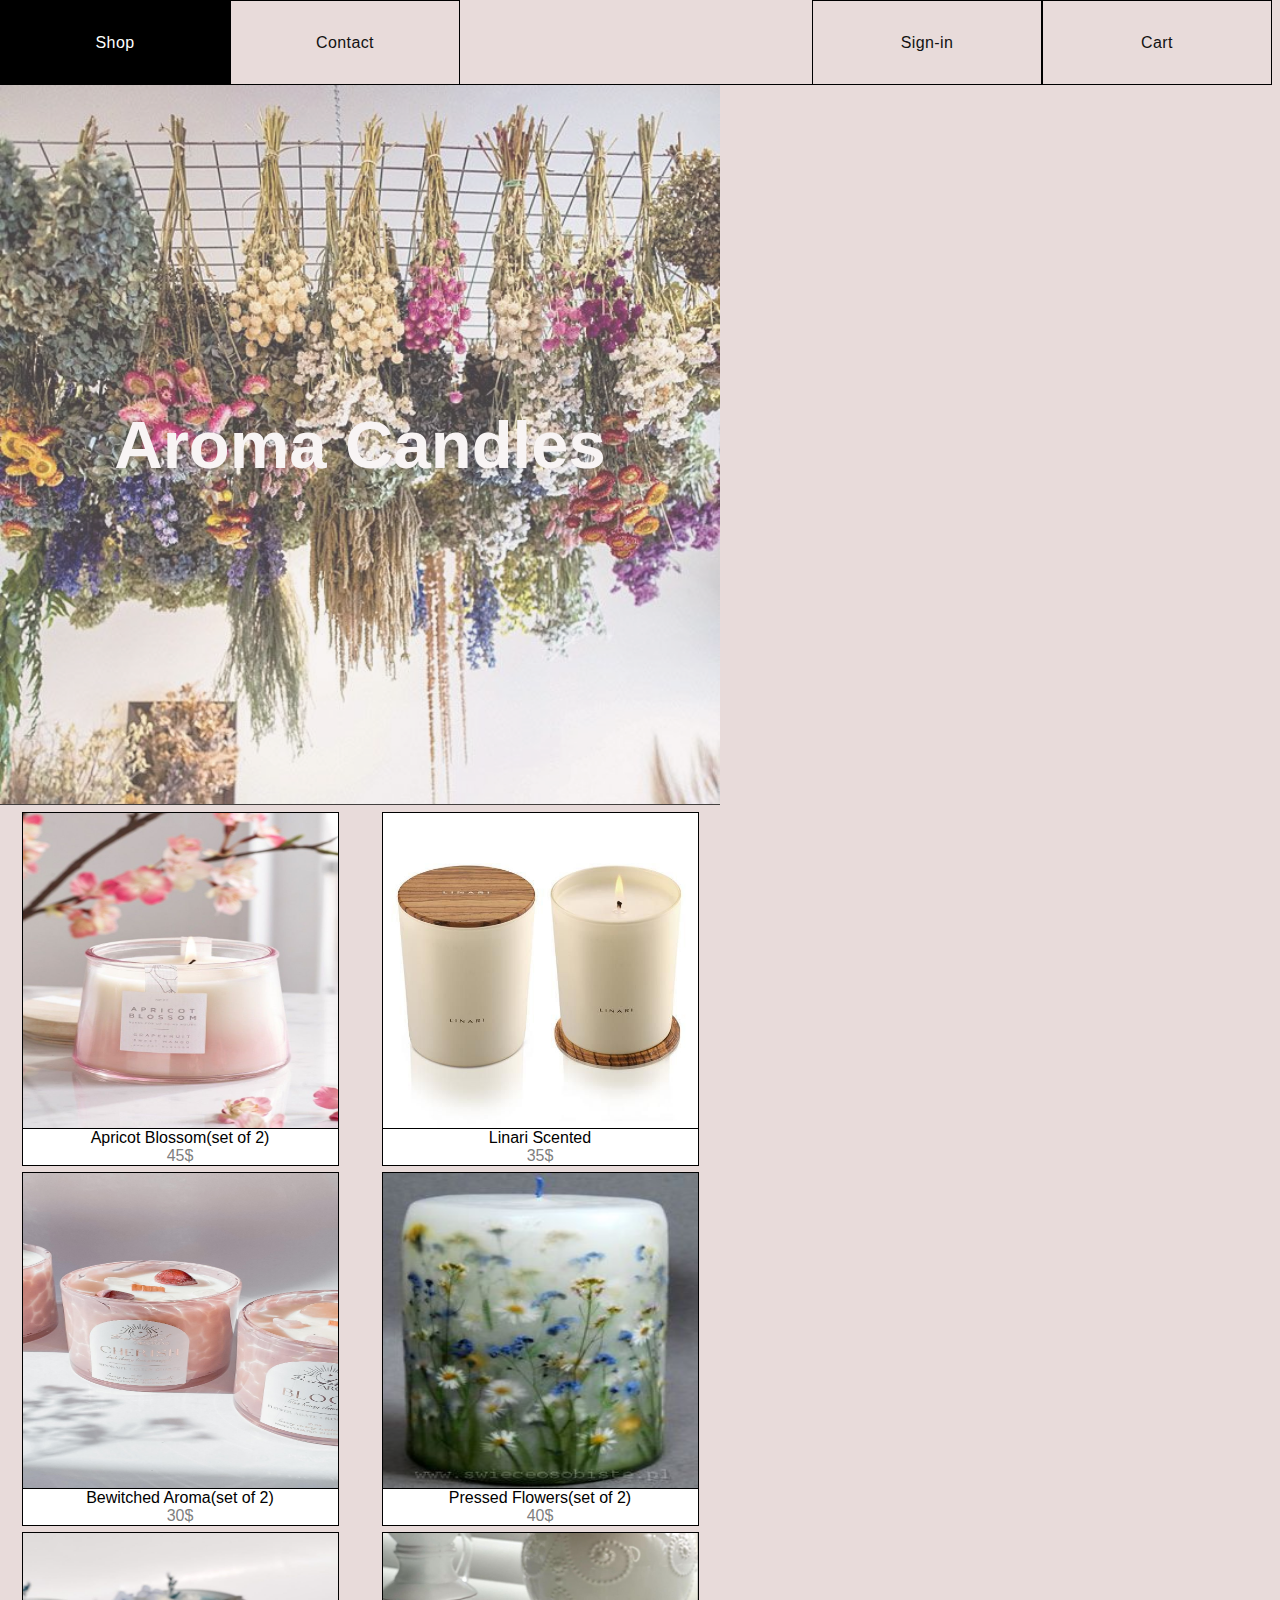
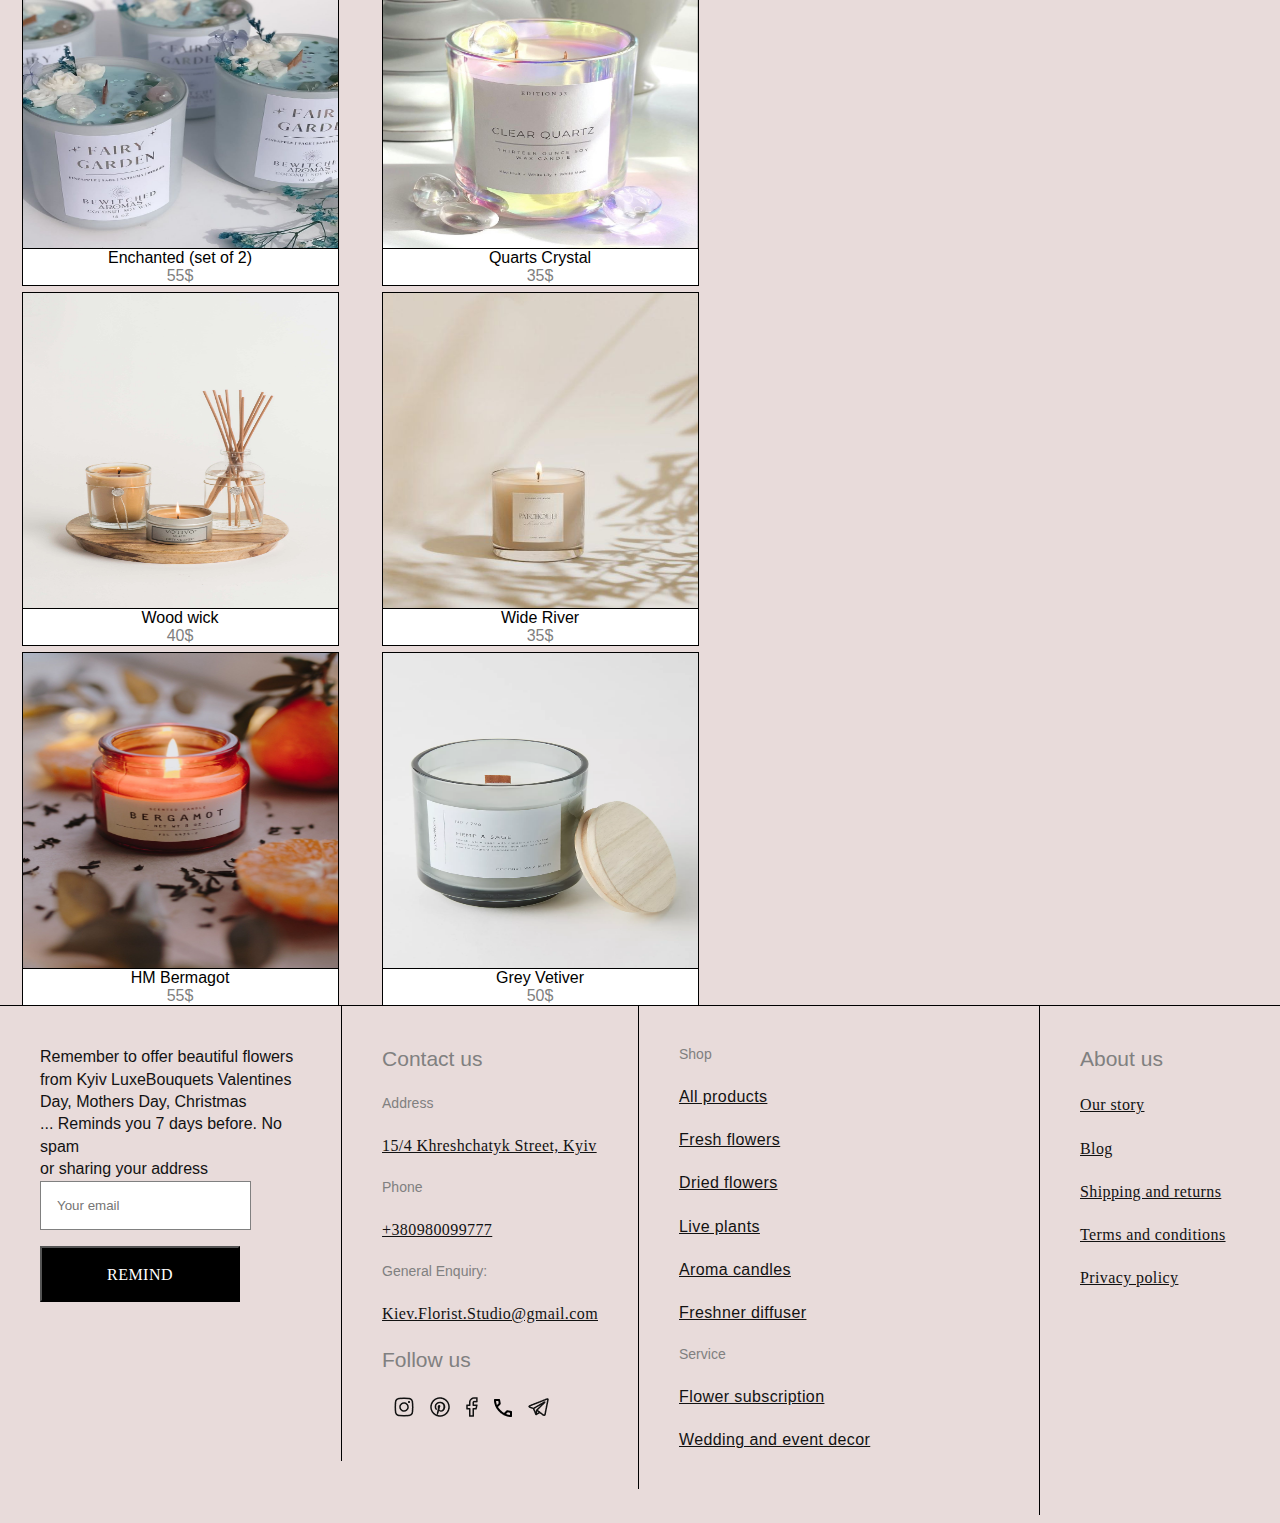
<file: aroma.html>
<!DOCTYPE html>
<html>
    <head>
        <title>
            Aroma Candles
        </title>
        <link rel="stylesheet" href="aroma.css">
    </head>
    <body>
        <div id="navbar-toggle">
            <div id="left"><img src="menu.svg"> </div>
            <div id="right"><img src="menu.svg"> </div>
        </div>

        <div id = "navbar">
            <div id = "nav-menu-left">
                <div onclick="shop()">Shop</div>
                <div>Contact</div>
            </div>
            <div id = "nav-menu-right">
                <div>Sign-in</div>
                <div>Cart</div>
            </div>
        </div>

        <div id="main-section">
            <div id="left-column">
                Aroma Candles
            </div>
            <div id="right-column">
                <div class="content">
                    <div class="card-item">
                        <img src="Apricot Blossom.jpeg">
                        <div class="details">
                            <div>Apricot Blossom(set of 2)</div>
                            <div>45$</div>
                        </div>
                    </div>
                    <div class="card-item">
                        <img src="Bewitched Aroma.jpeg">
                        <div class="details">
                            <div>Bewitched Aroma(set of 2)</div>
                            <div>30$</div>
                        </div>
                    </div>
                    <div class="card-item">
                        <img src="Enchanted.jpeg">
                        <div class="details">
                            <div>Enchanted (set of 2)</div>
                            <div>55$</div>
                        </div>
                    </div>
                    <div class="card-item">
                        <img src="Grey Vetiver.jpeg">
                        <div class="details">
                            <div>Wood wick</div>
                            <div>40$</div>
                        </div>
                    </div>
                    <div class="card-item">
                        <img src="HM bergamot candle.jpeg">
                        <div class="details">
                            <div>HM Bermagot</div>
                            <div>55$</div>
                        </div>
                    </div>
                </div>
                <div class="content">
                    <div class="card-item">
                        <img src="Linari Scented.jpeg">
                        <div class="details">
                            <div>Linari Scented</div>
                            <div>35$</div>
                        </div>
                    </div>
                    <div class="card-item">
                        <img src="pressed Flower.jpeg">
                        <div class="details">
                            <div>Pressed Flowers(set of 2)</div>
                            <div>40$</div>
                        </div>
                    </div>
                    <div class="card-item">
                        <img src="Quartz Crystal.jpeg">
                        <div class="details">
                            <div>Quarts Crystal</div>
                            <div>35$</div>
                        </div>
                    </div>
                    <div class="card-item">
                        <img src="Wilde River Studio.jpeg">
                        <div class="details">
                            <div>Wide River</div>
                            <div>35$</div>
                        </div>
                    </div>
                    <div class="card-item">
                        <img src="wood wick.png">
                        <div class="details">
                            <div>Grey Vetiver</div>
                            <div>50$</div>
                        </div>
                    </div>
                </div>
            </div>
        </div>
        <div id = "footer">
            <div class = "wrap-footer">
                <div>
                    Remember to offer beautiful flowers<br>
                     from Kyiv LuxeBouquets Valentines<br>
                      Day, Mothers Day, Christmas<br>
                      ... Reminds you 7 days before. No spam<br>
                       or sharing your address
                </div>
                <div id = "form-2">
                    <input type="text" placeholder ="Your email">
                    <button id="remind">Remind</button>
                </div>
            </div>
            <div class = "wrap-footer">
                <div>Contact us</div>
                <div class = "link-heading">Address</div>
                <a href="#" class = "link-sub">15/4 Khreshchatyk Street, Kyiv </a>
                <div class="link-heading">Phone</div>
                <a href = "#" class="link-sub">+380980099777</a>
                <div class = "link-heading">General Enquiry:</div>
                <a href = "#" class = "link-sub">Kiev.Florist.Studio@gmail.com</a>
                <div id = "social">
                    <div class="link-heading">Follow us</div>
                    <div>
                        <a href="#"><img src = "ig.png"></a>
                        <a href="#"><img src = "pinterest.png"></a>
                        <a href="#"><img src = "fb.png"></a>
                        <a href="#"><img src = "Vector.png"></a>
                        <a href="#"><img src = "tele.png"></a>
                    </div>

                </div>
            </div>
            <div class = "wrap-footer">
                <div class="link-heading">Shop</div>
                <a href="shop.html">All products</a>
                <a href="fresh.html">Fresh flowers</a>
                <a href="dried.html">Dried flowers</a>
                <a href="live.html">Live plants</a>
                <a href="aroma.html">Aroma candles</a>
                <a href="freshner.html">Freshner diffuser</a>
                <div class="link-heading">Service</div>
                <a href="#">Flower subscription</a>
                <a href="#">Wedding and event decor</a>
            </div>
            <div class = "wrap-footer">
                <div class="link-heading">About us</div>
                <a href="#">Our story</a>
                <a href="#">Blog</a>
                <a href="#">Shipping and returns</a>
                <a href="#">Terms and conditions</a>
                <a href="#">Privacy policy</a>
                
            </div>
        </div>
        <script src="aroma.js"></script>
    </body>
</html>
</file>
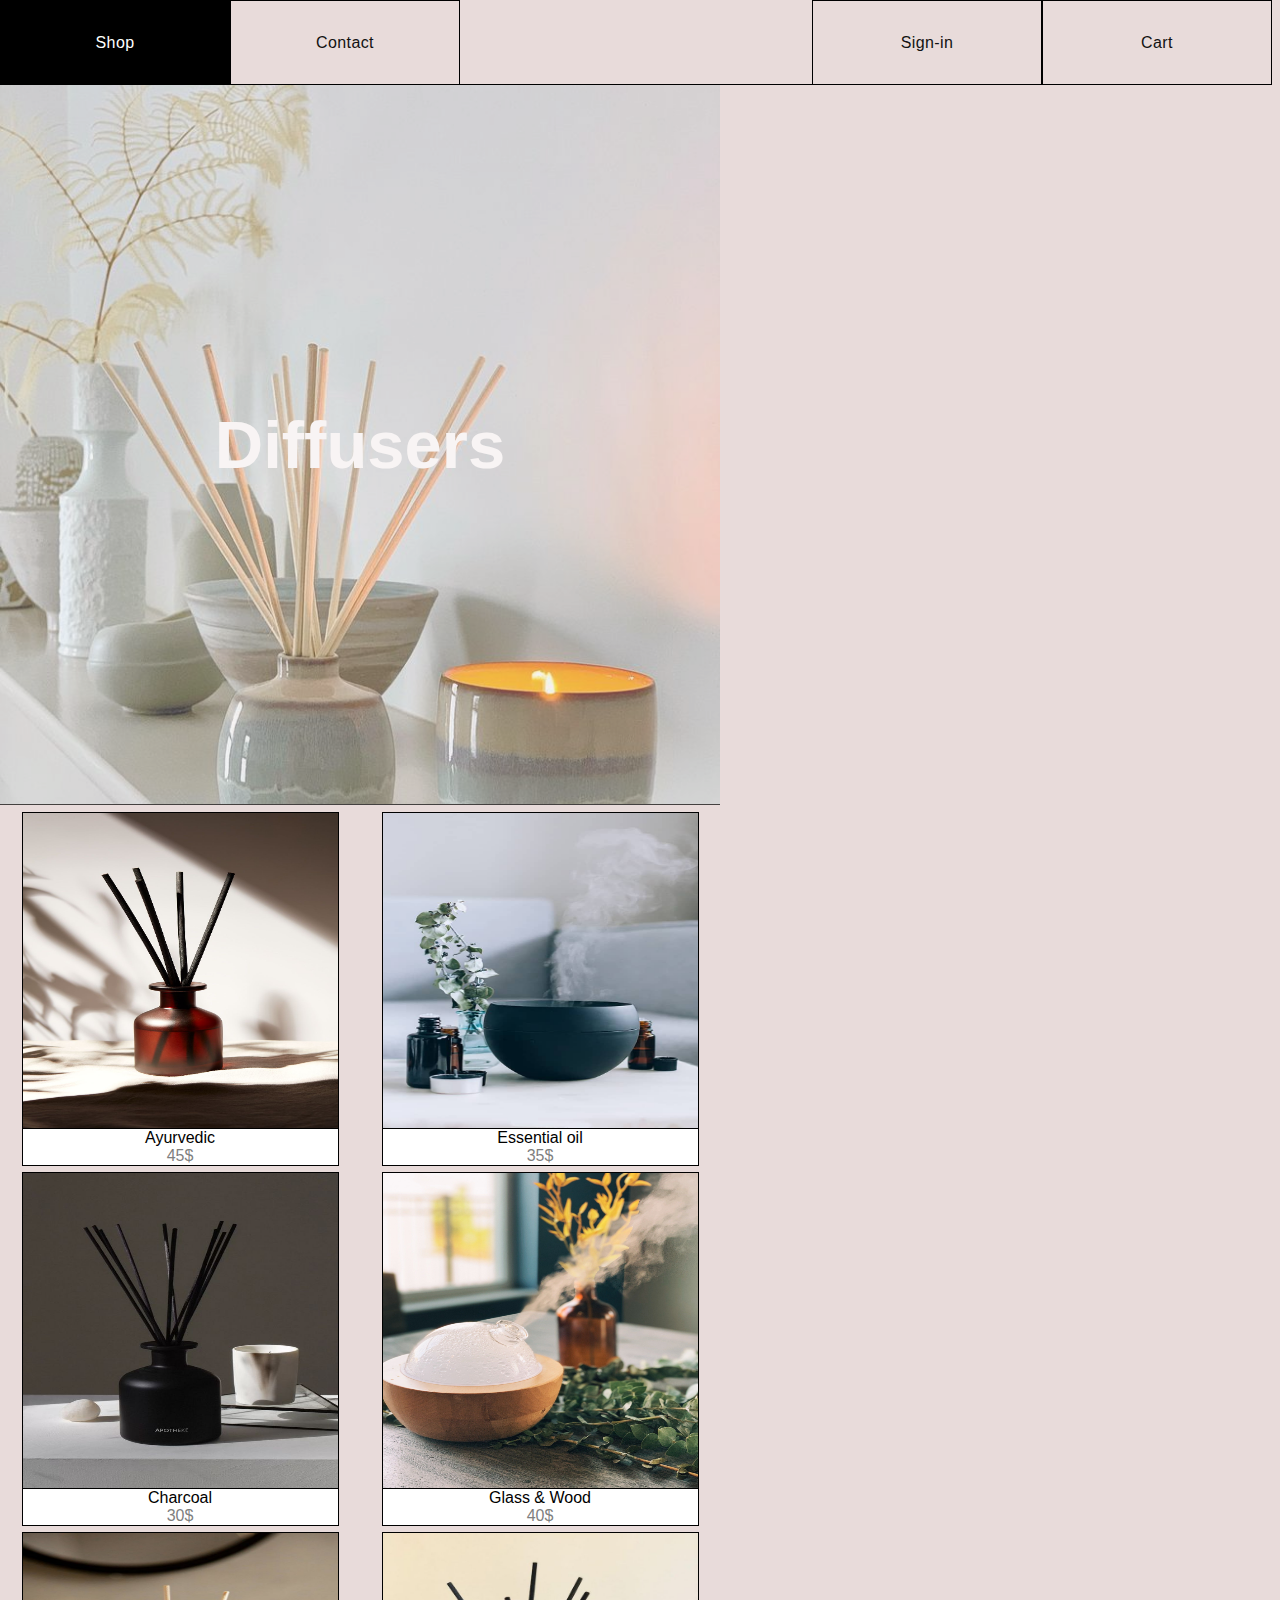
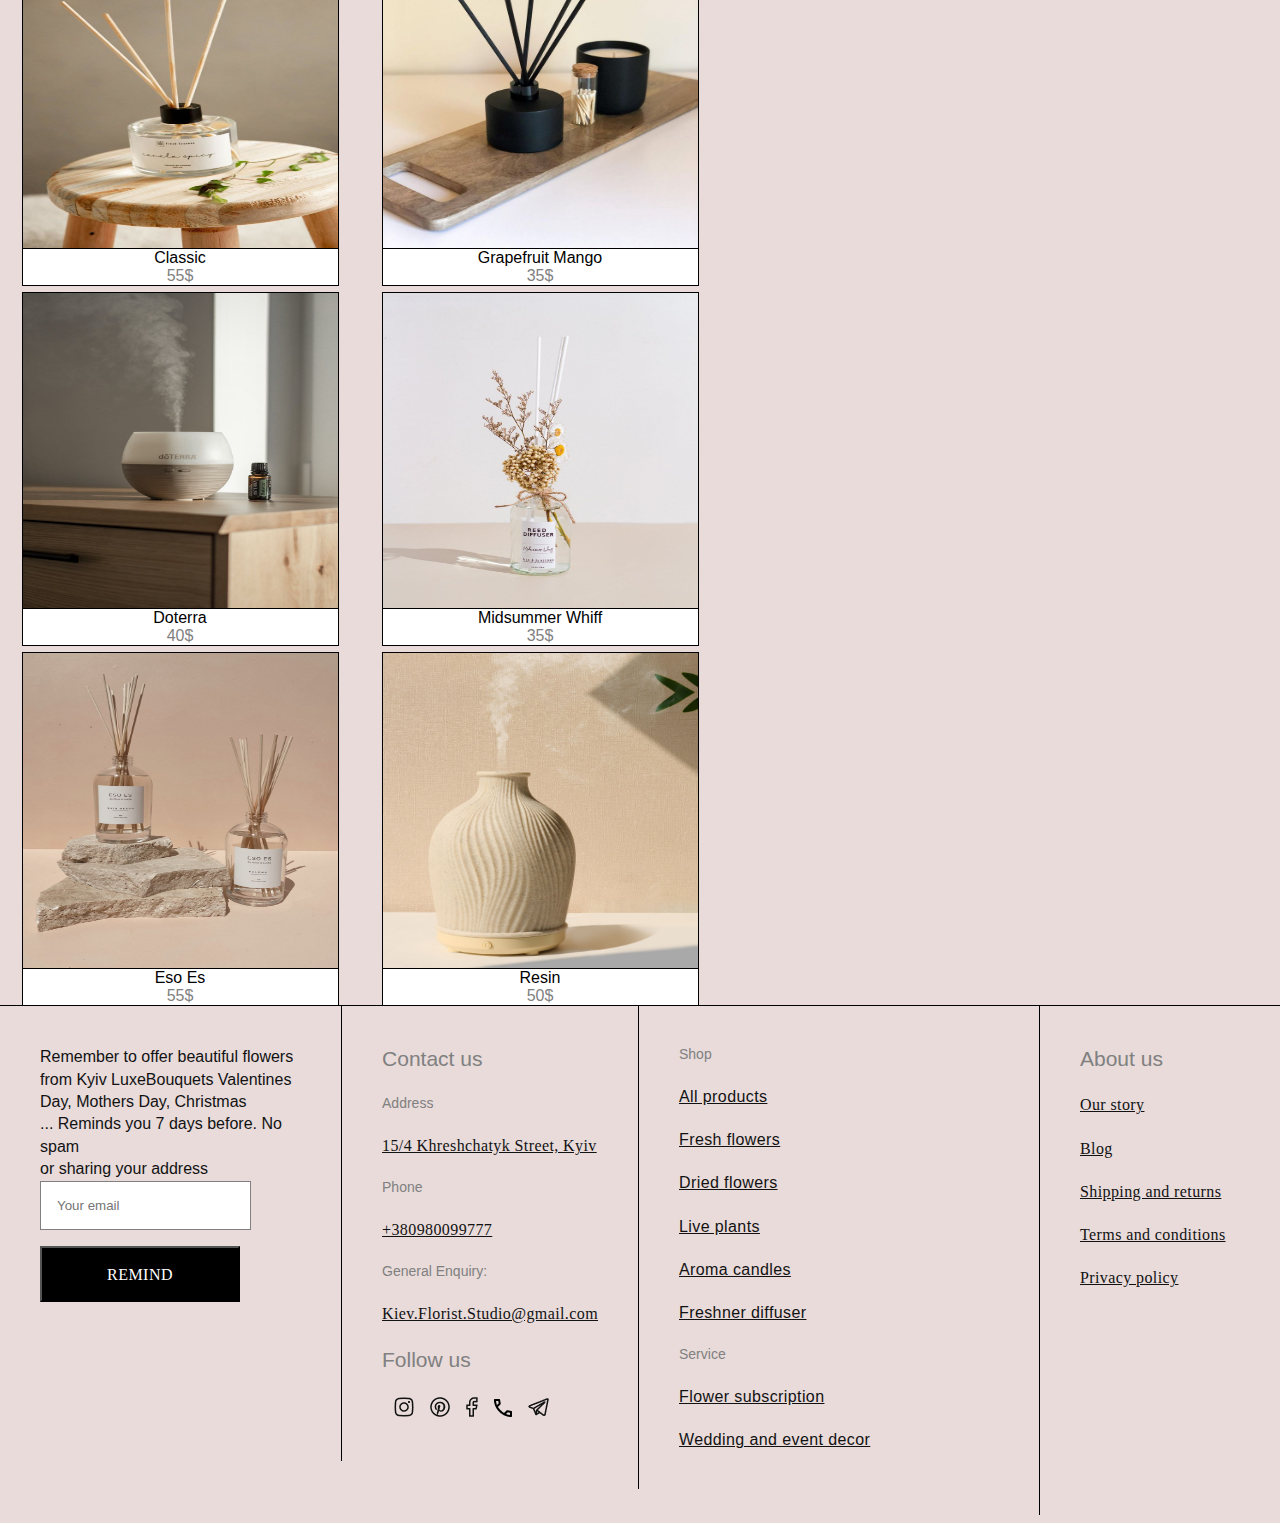
<file: diffuser.html>
<!DOCTYPE html>
<html>
    <head>
        <title>
            Diffusers
        </title>
        <link rel="stylesheet" href="diffuser.css">
    </head>
    <body>
        <div id="navbar-toggle">
            <div id="left"><img src="menu.svg"> </div>
            <div id="right"><img src="shopping_bag_FILL0_wght300_GRAD0_opsz24.svg"> </div>
        </div>
        
        <div id = "navbar">
            <div id = "nav-menu-left">
                <div onclick="shop()">Shop</div>
                <div>Contact</div>
            </div>
            <div id = "nav-menu-right">
                <div>Sign-in</div>
                <div>Cart</div>
            </div>
        </div>

        <div id="main-section">
            <div id="left-column">
                Diffusers
            </div>
            <div id="right-column">
                <div class="content">
                    <div class="card-item">
                        <img src="ayurvedic.jpeg">
                        <div class="details">
                            <div>Ayurvedic</div>
                            <div>45$</div>
                        </div>
                    </div>
                    <div class="card-item">
                        <img src="charcoal.png">
                        <div class="details">
                            <div>Charcoal</div>
                            <div>30$</div>
                        </div>
                    </div>
                    <div class="card-item">
                        <img src="classic.jpeg">
                        <div class="details">
                            <div>Classic</div>
                            <div>55$</div>
                        </div>
                    </div>
                    <div class="card-item">
                        <img src="doterra.jpeg">
                        <div class="details">
                            <div>Doterra</div>
                            <div>40$</div>
                        </div>
                    </div>
                    <div class="card-item">
                        <img src="Eso Es.jpeg">
                        <div class="details">
                            <div>Eso Es</div>
                            <div>55$</div>
                        </div>
                    </div>
                </div>
                <div class="content">
                    <div class="card-item">
                        <img src="essential oil.jpeg">
                        <div class="details">
                            <div>Essential oil</div>
                            <div>35$</div>
                        </div>
                    </div>
                    <div class="card-item">
                        <img src="glass dome and wood grain.jpeg">
                        <div class="details">
                            <div>Glass & Wood</div>
                            <div>40$</div>
                        </div>
                    </div>
                    <div class="card-item">
                        <img src="grapefruit mango.jpeg">
                        <div class="details">
                            <div>Grapefruit Mango</div>
                            <div>35$</div>
                        </div>
                    </div>
                    <div class="card-item">
                        <img src="midsummer whiff.jpeg">
                        <div class="details">
                            <div>Midsummer Whiff</div>
                            <div>35$</div>
                        </div>
                    </div>
                    <div class="card-item">
                        <img src="resin usb.jpeg">
                        <div class="details">
                            <div>Resin</div>
                            <div>50$</div>
                        </div>
                    </div>
                </div>
            </div>
        </div>
        <div id = "footer">
            <div class = "wrap-footer">
                <div>
                    Remember to offer beautiful flowers<br>
                     from Kyiv LuxeBouquets Valentines<br>
                      Day, Mothers Day, Christmas<br>
                      ... Reminds you 7 days before. No spam<br>
                       or sharing your address
                </div>
                <div id = "form-2">
                    <input type="text" placeholder ="Your email">
                    <button id="remind">Remind</button>
                </div>
            </div>
            <div class = "wrap-footer">
                <div>Contact us</div>
                <div class = "link-heading">Address</div>
                <a href="#" class = "link-sub">15/4 Khreshchatyk Street, Kyiv </a>
                <div class="link-heading">Phone</div>
                <a href = "#" class="link-sub">+380980099777</a>
                <div class = "link-heading">General Enquiry:</div>
                <a href = "#" class = "link-sub">Kiev.Florist.Studio@gmail.com</a>
                <div id = "social">
                    <div class="link-heading">Follow us</div>
                    <div>
                        <a href="#"><img src = "ig.png"></a>
                        <a href="#"><img src = "pinterest.png"></a>
                        <a href="#"><img src = "fb.png"></a>
                        <a href="#"><img src = "Vector.png"></a>
                        <a href="#"><img src = "tele.png"></a>
                    </div>

                </div>
            </div>
            <div class = "wrap-footer">
                <div class="link-heading">Shop</div>
                <a href="shop.html">All products</a>
                <a href="fresh.html">Fresh flowers</a>
                <a href="dried.html">Dried flowers</a>
                <a href="live.html">Live plants</a>
                <a href="aroma.html">Aroma candles</a>
                <a href="freshner.html">Freshner diffuser</a>
                <div class="link-heading">Service</div>
                <a href="#">Flower subscription</a>
                <a href="#">Wedding and event decor</a>
            </div>
            <div class = "wrap-footer">
                <div class="link-heading">About us</div>
                <a href="#">Our story</a>
                <a href="#">Blog</a>
                <a href="#">Shipping and returns</a>
                <a href="#">Terms and conditions</a>
                <a href="#">Privacy policy</a>
                
            </div>
        </div>
        <script src="diffuser.js"></script>
    </body>
</html>
</file>
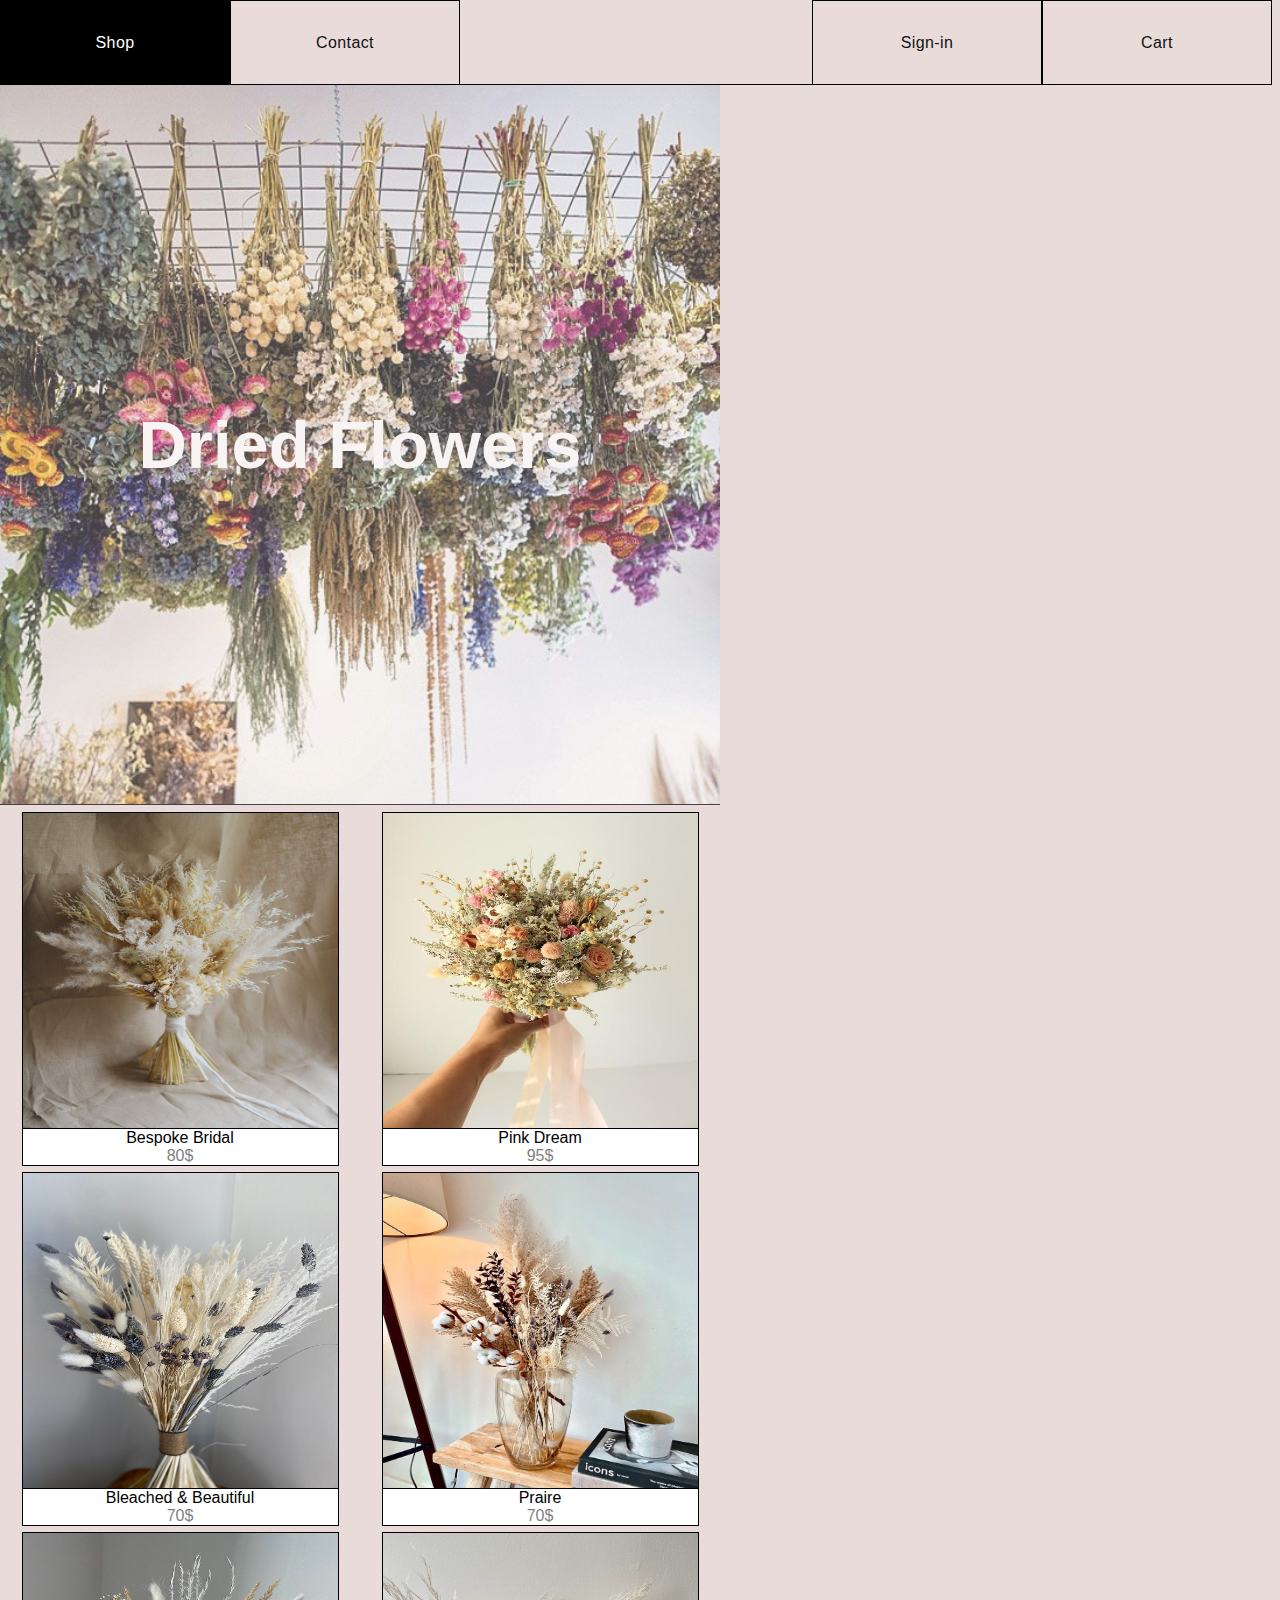
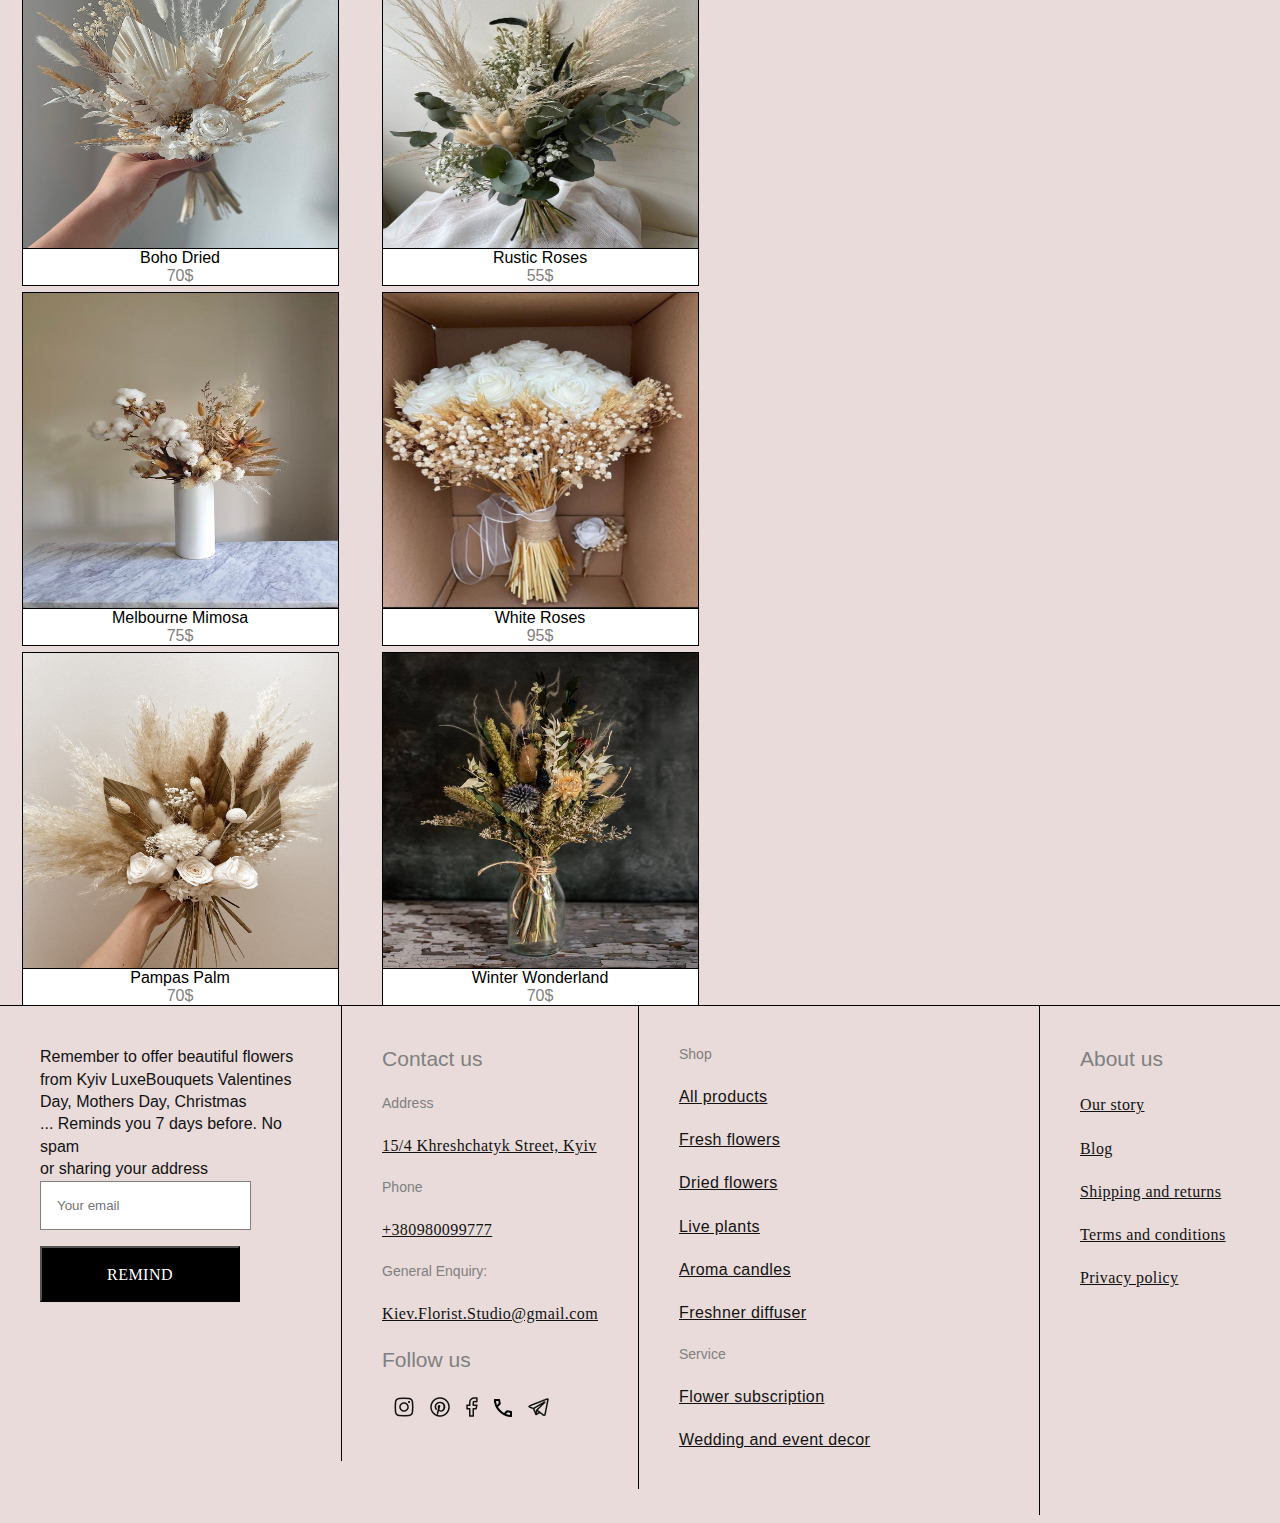
<file: dried.html>
<!DOCTYPE html>
<html>
    <head>
        <title>
            Dried Flowers
        </title>
        <link rel="stylesheet" href="dried.css">
    </head>
    <body>
        <div id="navbar-toggle">
            <div id="left"><img src="menu.svg"> </div>
            <div id="right"><img src="shopping_bag_FILL0_wght300_GRAD0_opsz24.svg"> </div>
        </div>
        
        <div id = "navbar">
            <div id = "nav-menu-left">
                <div onclick="shop()">Shop</div>
                <div>Contact</div>
            </div>
            <div id = "nav-menu-right">
                <div>Sign-in</div>
                <div>Cart</div>
            </div>
        </div>

        <div id="main-section">
            <div id="left-column">
                Dried Flowers
            </div>
            <div id="right-column">
                <div class="content">
                    <div class="card-item">
                        <img src="bespoke bridal.jpeg">
                        <div class="details">
                            <div>Bespoke Bridal</div>
                            <div>80$</div>
                        </div>
                    </div>
                    <div class="card-item">
                        <img src="bleached & beautiful.jpeg">
                        <div class="details">
                            <div>Bleached & Beautiful</div>
                            <div>70$</div>
                        </div>
                    </div>
                    <div class="card-item">
                        <img src="Boho dried.jpeg">
                        <div class="details">
                            <div>Boho Dried</div>
                            <div>70$</div>
                        </div>
                    </div>
                    <div class="card-item">
                        <img src="melbourne mimosa.jpeg">
                        <div class="details">
                            <div>Melbourne Mimosa</div>
                            <div>75$</div>
                        </div>
                    </div>
                    <div class="card-item">
                        <img src="pampas palm.jpeg">
                        <div class="details">
                            <div>Pampas Palm</div>
                            <div>70$</div>
                        </div>
                    </div>
                </div>
                <div class="content">
                    <div class="card-item">
                        <img src="pink dream.jpeg">
                        <div class="details">
                            <div>Pink Dream</div>
                            <div>95$</div>
                        </div>
                    </div>
                    <div class="card-item">
                        <img src="Praire.jpeg">
                        <div class="details">
                            <div>Praire</div>
                            <div>70$</div>
                        </div>
                    </div>
                    <div class="card-item">
                        <img src="rustic roses.jpeg">
                        <div class="details">
                            <div>Rustic Roses</div>
                            <div>55$</div>
                        </div>
                    </div>
                    <div class="card-item">
                        <img src="White roses bouquet.jpeg">
                        <div class="details">
                            <div>White Roses</div>
                            <div>95$</div>
                        </div>
                    </div>
                    <div class="card-item">
                        <img src="winter wonderland.jpeg">
                        <div class="details">
                            <div>Winter Wonderland</div>
                            <div>70$</div>
                        </div>
                    </div>
                </div>
            </div>
        </div>
        <div id = "footer">
            <div class = "wrap-footer">
                <div>
                    Remember to offer beautiful flowers<br>
                     from Kyiv LuxeBouquets Valentines<br>
                      Day, Mothers Day, Christmas<br>
                      ... Reminds you 7 days before. No spam<br>
                       or sharing your address
                </div>
                <div id = "form-2">
                    <input type="text" placeholder ="Your email">
                    <button id="remind">Remind</button>
                </div>
            </div>
            <div class = "wrap-footer">
                <div>Contact us</div>
                <div class = "link-heading">Address</div>
                <a href="#" class = "link-sub">15/4 Khreshchatyk Street, Kyiv </a>
                <div class="link-heading">Phone</div>
                <a href = "#" class="link-sub">+380980099777</a>
                <div class = "link-heading">General Enquiry:</div>
                <a href = "#" class = "link-sub">Kiev.Florist.Studio@gmail.com</a>
                <div id = "social">
                    <div class="link-heading">Follow us</div>
                    <div>
                        <a href="#"><img src = "ig.png"></a>
                        <a href="#"><img src = "pinterest.png"></a>
                        <a href="#"><img src = "fb.png"></a>
                        <a href="#"><img src = "Vector.png"></a>
                        <a href="#"><img src = "tele.png"></a>
                    </div>

                </div>
            </div>
            <div class = "wrap-footer">
                <div class="link-heading">Shop</div>
                <a href="shop.html">All products</a>
                <a href="fresh.html">Fresh flowers</a>
                <a href="dried.html">Dried flowers</a>
                <a href="live.html">Live plants</a>
                <a href="aroma.html">Aroma candles</a>
                <a href="freshner.html">Freshner diffuser</a>
                <div class="link-heading">Service</div>
                <a href="#">Flower subscription</a>
                <a href="#">Wedding and event decor</a>
            </div>
            <div class = "wrap-footer">
                <div class="link-heading">About us</div>
                <a href="#">Our story</a>
                <a href="#">Blog</a>
                <a href="#">Shipping and returns</a>
                <a href="#">Terms and conditions</a>
                <a href="#">Privacy policy</a>
                
            </div>
        </div>
        <script src="dried.js"></script>
    </body>
</html>
</file>
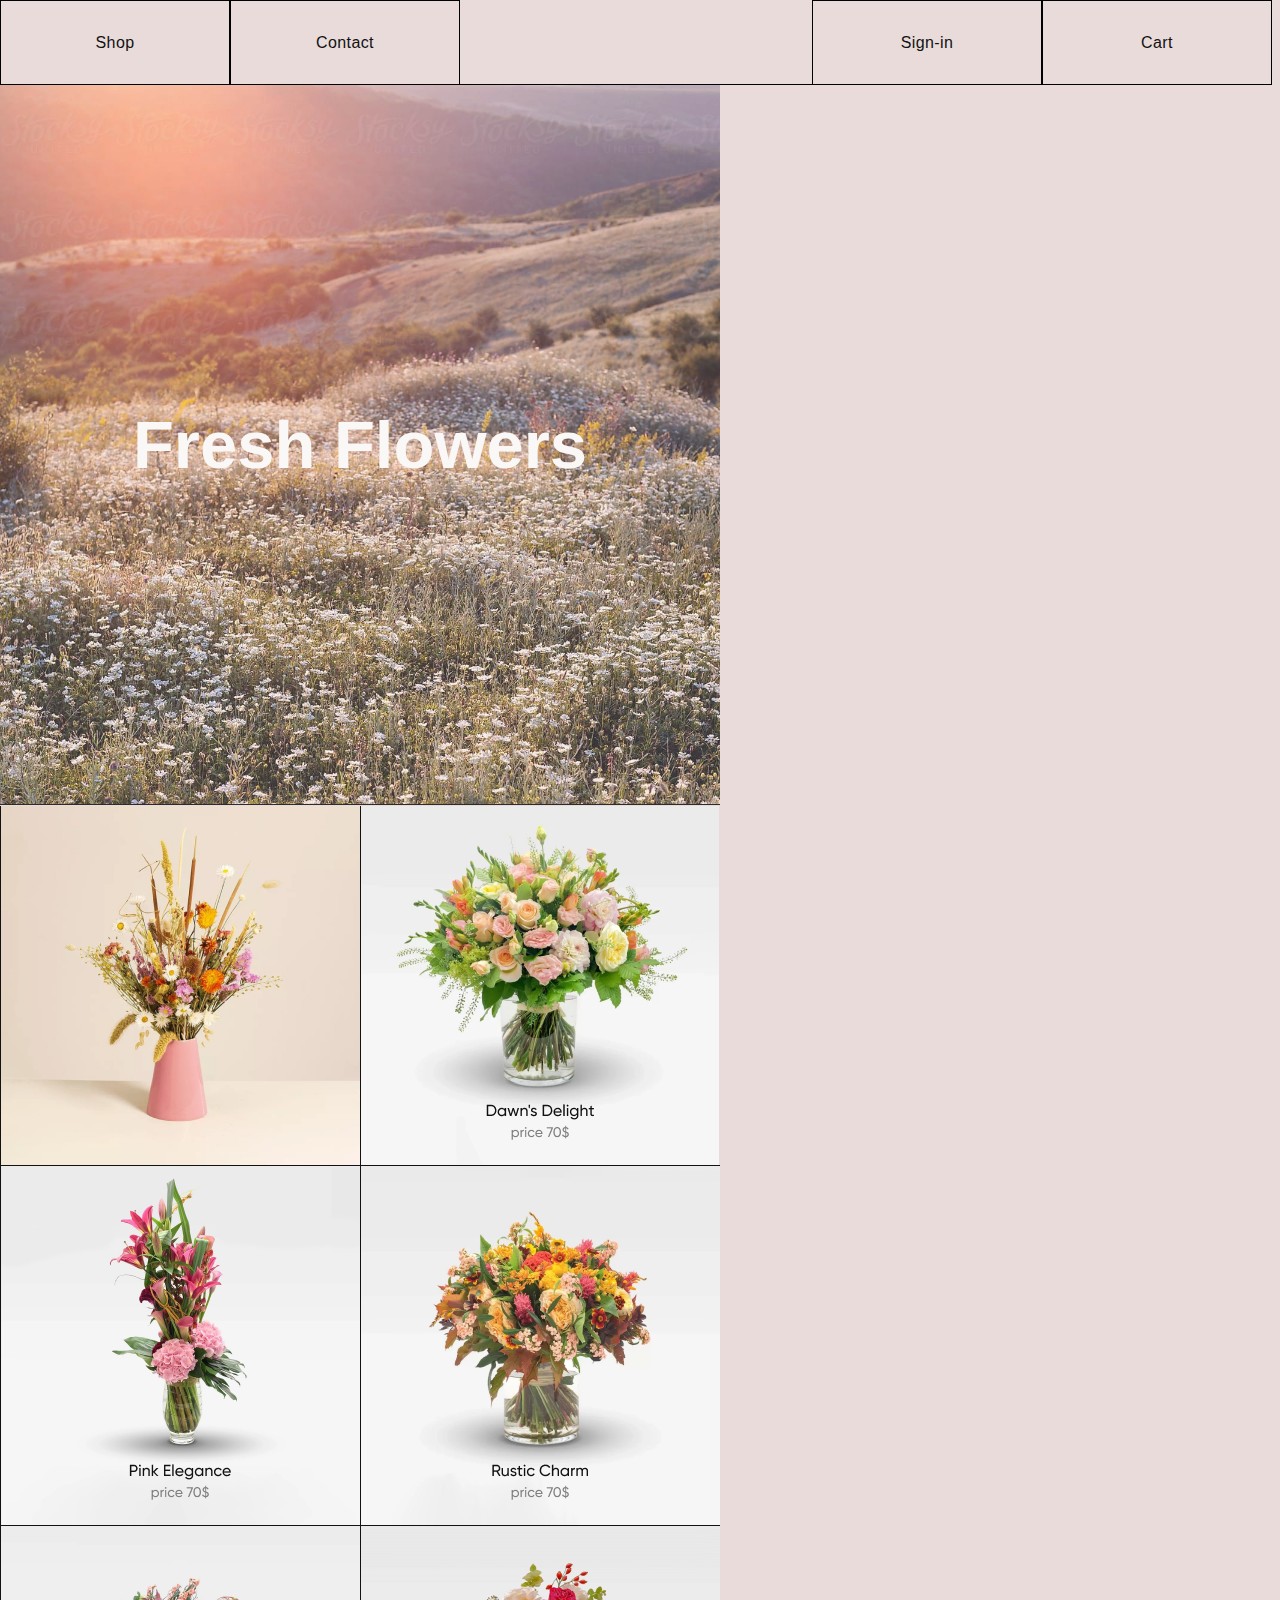
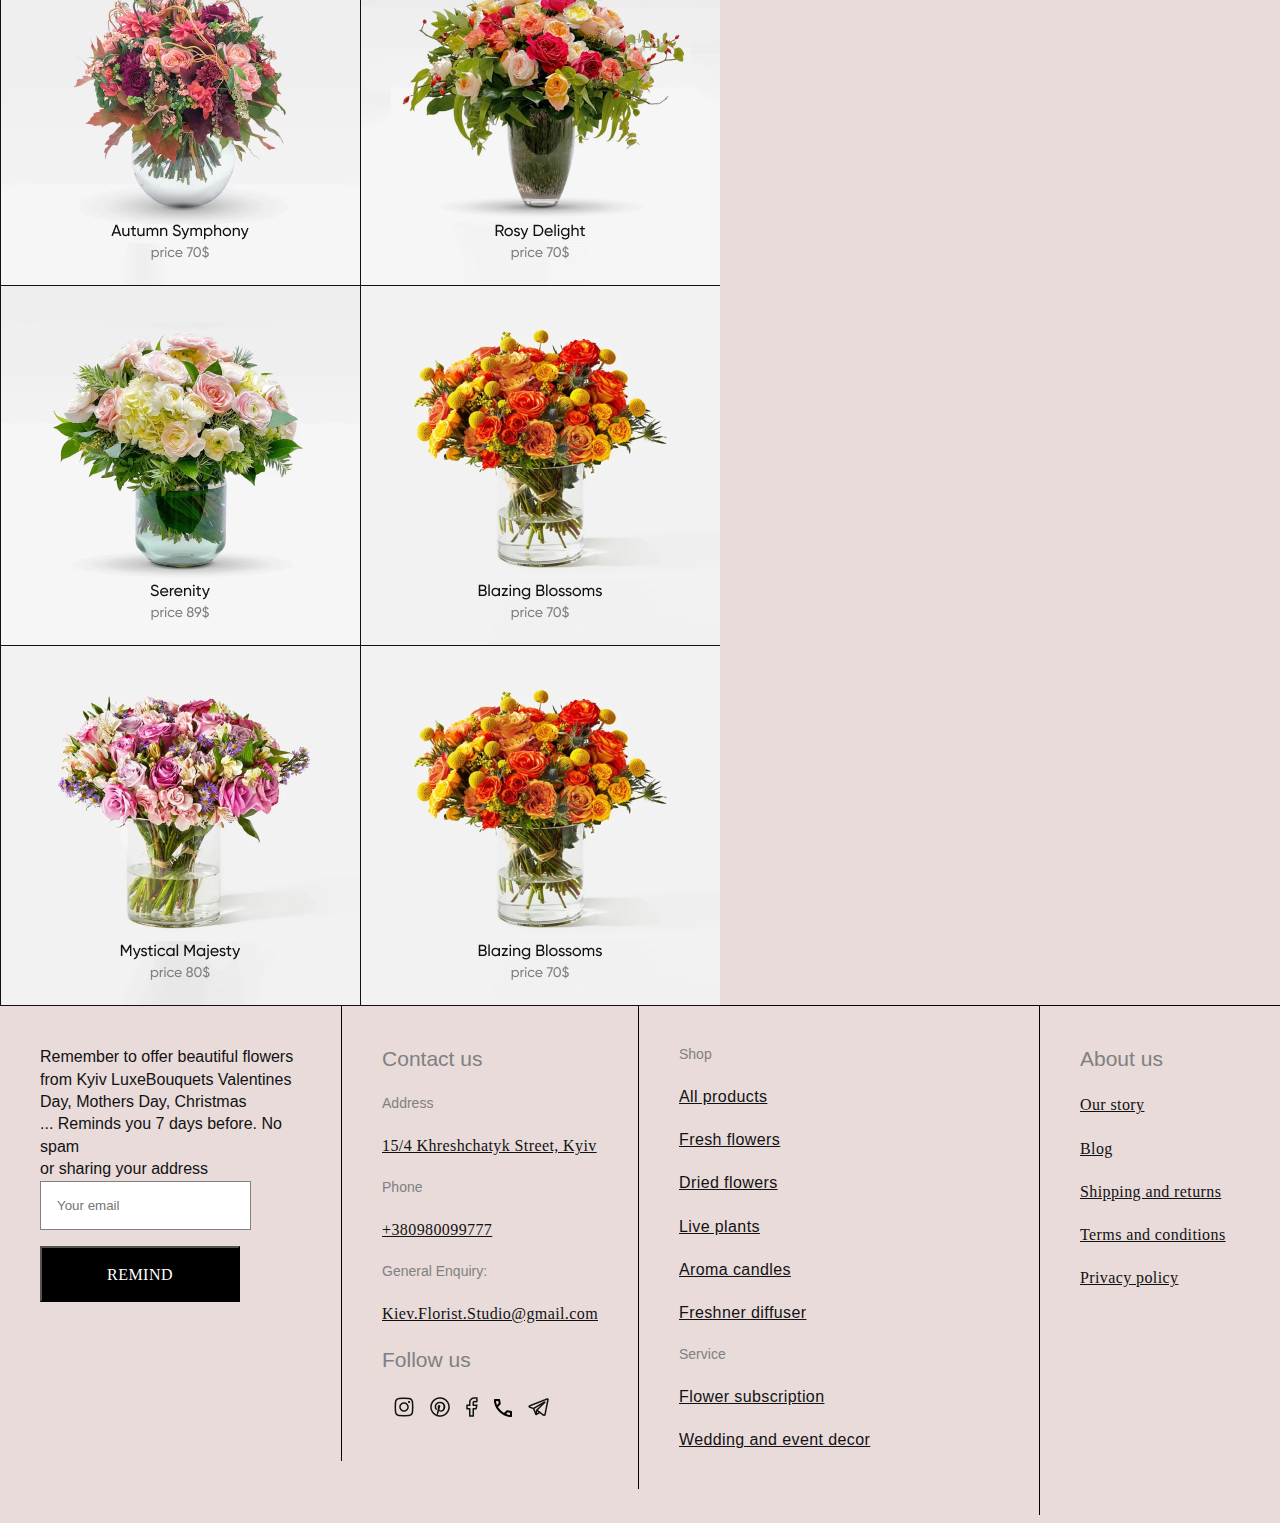
<file: fresh.html>
<!DOCTYPE html>
<html>
    <head>
        <title>
            Fresh Flowers
        </title>
        <link rel="stylesheet" href="fresh.css">
    </head>
    <body>
        <div id="navbar-toggle">
            <div id="left"><img src="menu.svg"> </div>
            <div id="right"><img src="shopping_bag_FILL0_wght300_GRAD0_opsz24.svg"> </div>
        </div>
        <div id = "navbar">
            <div id = "nav-menu-left">
                <div onclick="shop()">Shop</div>
                <div>Contact</div>
            </div>
            <div id = "nav-menu-right">
                <div>Sign-in</div>
                <div>Cart</div>
            </div>
        </div>

        <div id="main-section">
            <div id="left-column">
                Fresh Flowers
            </div>
            <div id="right-column">
                <div class="content">
                    <div class="card-item">
                        <img src="card item.png">
                    </div>
                    <div class="card-item">
                        <img src="pink.png">
                    </div>
                    <div class="card-item">
                        <img src="autumn.png">
                    </div>
                    <div class="card-item">
                        <img src="serenity.png">
                    </div>
                    <div class="card-item">
                        <img src="mystical.png">
                    </div>
                </div>
                <div class="content">
                    <div class="card-item">
                        <img src="dawn.png">
                    </div>
                    <div class="card-item">
                        <img src="rustic.png">
                    </div>
                    <div class="card-item">
                        <img src="rosy.png">
                    </div>
                    <div class="card-item">
                        <img src="blazimg.png">
                    </div>
                    <div class="card-item">
                        <img src="blazimg.png">
                    </div>
                </div>
            </div>
        </div>
        <div id = "footer">
            <div class = "wrap-footer">
                <div>
                    Remember to offer beautiful flowers<br>
                     from Kyiv LuxeBouquets Valentines<br>
                      Day, Mothers Day, Christmas<br>
                      ... Reminds you 7 days before. No spam<br>
                       or sharing your address
                </div>
                <div id = "form-2">
                    <input type="text" placeholder ="Your email">
                    <button id="remind">Remind</button>
                </div>
            </div>
            <div class = "wrap-footer">
                <div>Contact us</div>
                <div class = "link-heading">Address</div>
                <a href="#" class = "link-sub">15/4 Khreshchatyk Street, Kyiv </a>
                <div class="link-heading">Phone</div>
                <a href = "#" class="link-sub">+380980099777</a>
                <div class = "link-heading">General Enquiry:</div>
                <a href = "#" class = "link-sub">Kiev.Florist.Studio@gmail.com</a>
                <div id = "social">
                    <div class="link-heading">Follow us</div>
                    <div>
                        <a href="#"><img src = "ig.png"></a>
                        <a href="#"><img src = "pinterest.png"></a>
                        <a href="#"><img src = "fb.png"></a>
                        <a href="#"><img src = "Vector.png"></a>
                        <a href="#"><img src = "tele.png"></a>
                    </div>

                </div>
            </div>
            <div class = "wrap-footer">
                <div class="link-heading">Shop</div>
                <a href="shop.html">All products</a>
                <a href="fresh.html">Fresh flowers</a>
                <a href="dried.html">Dried flowers</a>
                <a href="live.html">Live plants</a>
                <a href="aroma.html">Aroma candles</a>
                <a href="freshner.html">Freshner diffuser</a>
                <div class="link-heading">Service</div>
                <a href="#">Flower subscription</a>
                <a href="#">Wedding and event decor</a>
            </div>
            <div class = "wrap-footer">
                <div class="link-heading">About us</div>
                <a href="#">Our story</a>
                <a href="#">Blog</a>
                <a href="#">Shipping and returns</a>
                <a href="#">Terms and conditions</a>
                <a href="#">Privacy policy</a>
                
            </div>
        </div>
        <script src="fresh.js"></script>
    </body>
</html>
</file>
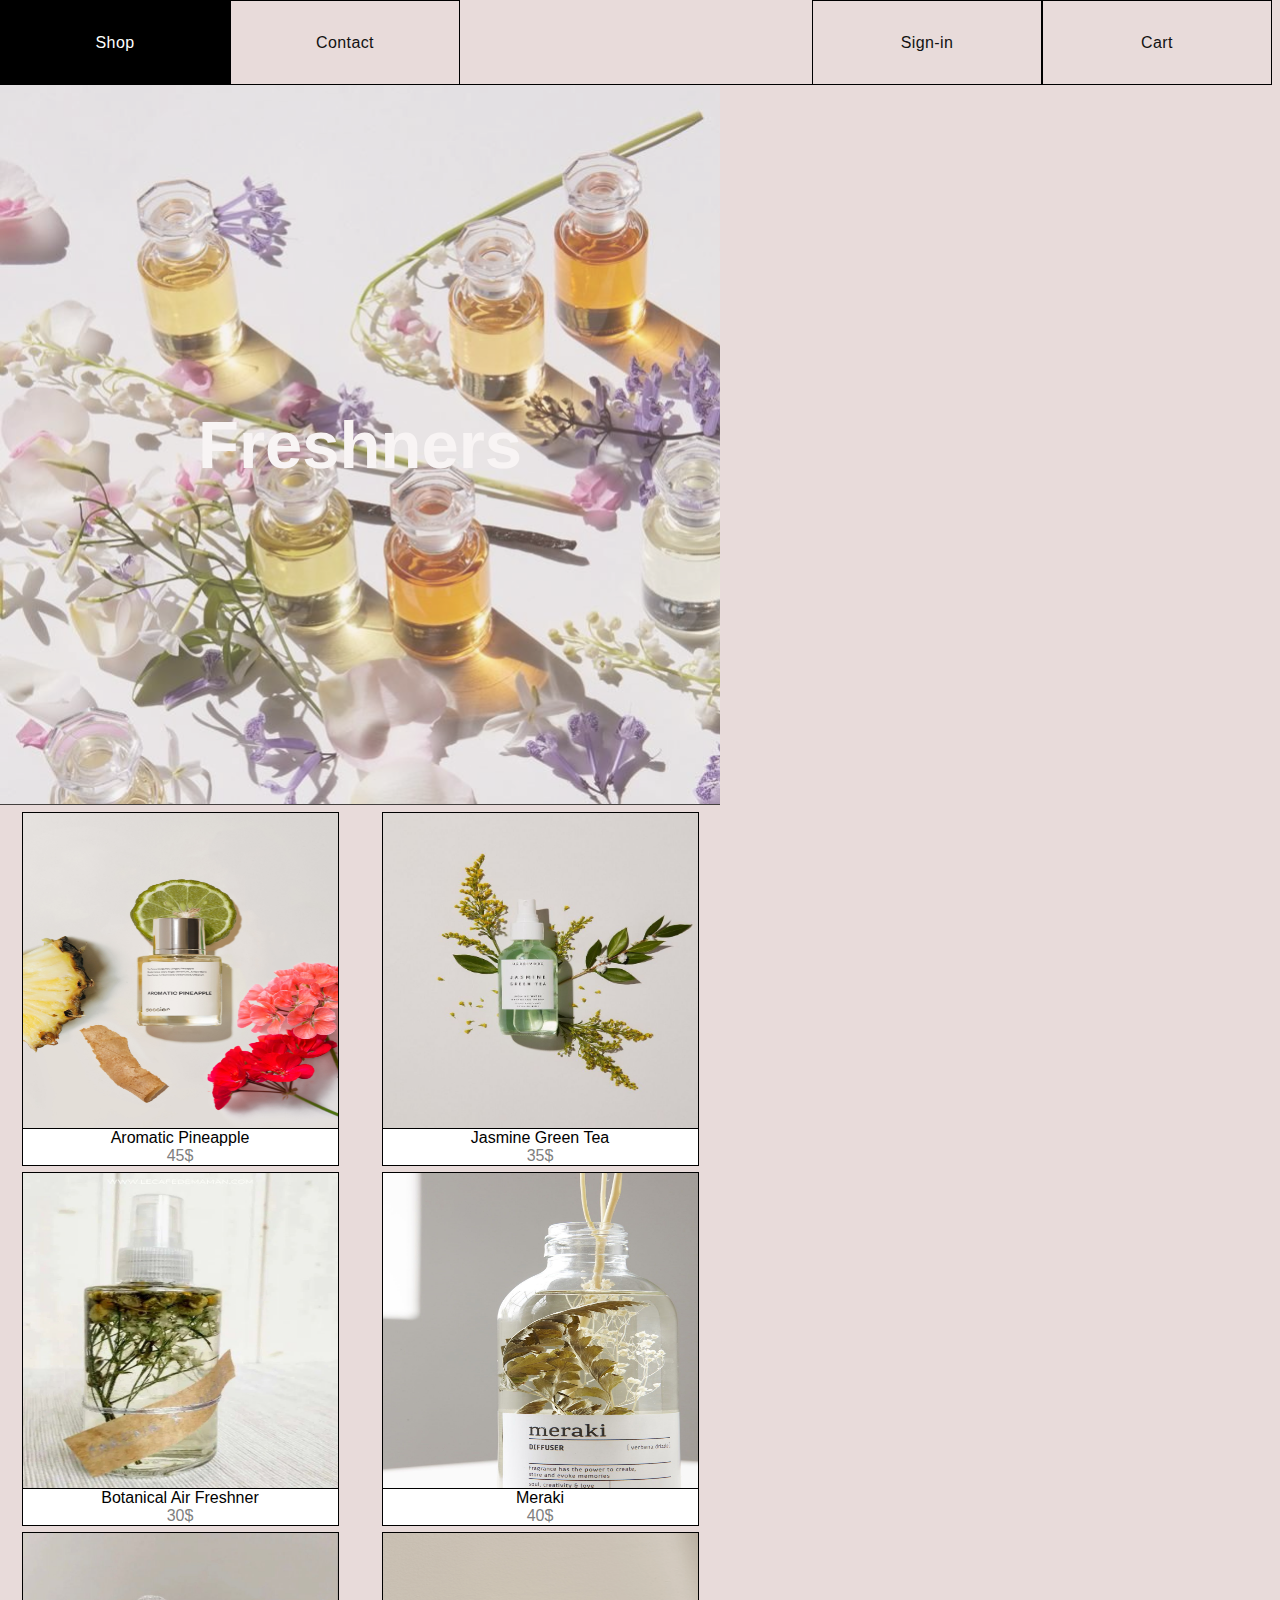
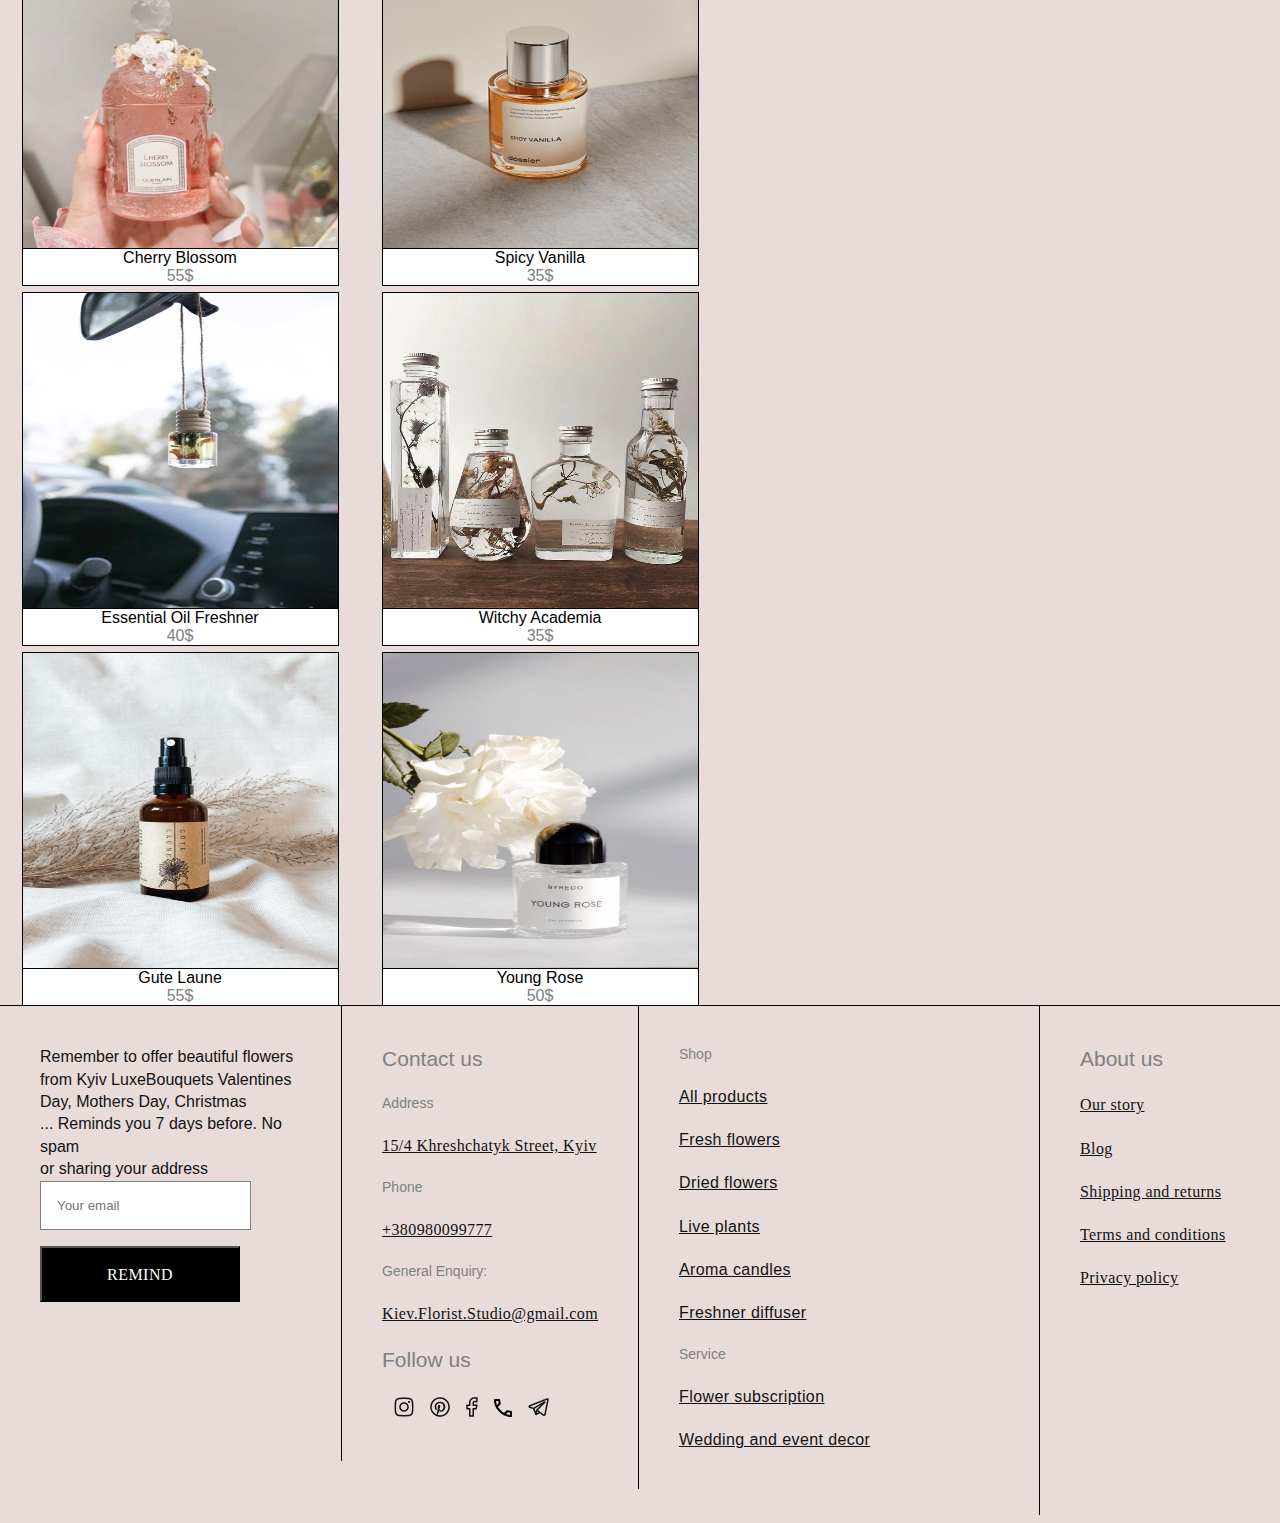
<file: freshner.html>
<!DOCTYPE html>
<html>
    <head>
        <title>
            Freshners
        </title>
        <link rel="stylesheet" href="freshner.css">
    </head>
    <body>

        <div id="navbar-toggle">
            <div id="left"><img src="menu.svg"> </div>
            <div id="right"><img src="shopping_bag_FILL0_wght300_GRAD0_opsz24.svg"> </div>
        </div>
        <div id = "navbar">
            <div id = "nav-menu-left">
                <div onclick="shop()">Shop</div>
                <div>Contact</div>
            </div>
            <div id = "nav-menu-right">
                <div>Sign-in</div>
                <div>Cart</div>
            </div>
        </div>

        <div id="main-section">
            <div id="left-column">
                Freshners
            </div>
            <div id="right-column">
                <div class="content">
                    <div class="card-item">
                        <img src="aromatic pineapple.jpeg">
                        <div class="details">
                            <div>Aromatic Pineapple</div>
                            <div>45$</div>
                        </div>
                    </div>
                    <div class="card-item">
                        <img src="botanical air freshner.jpeg">
                        <div class="details">
                            <div>Botanical Air Freshner</div>
                            <div>30$</div>
                        </div>
                    </div>
                    <div class="card-item">
                        <img src="cherry blossom.jpeg">
                        <div class="details">
                            <div>Cherry Blossom</div>
                            <div>55$</div>
                        </div>
                    </div>
                    <div class="card-item">
                        <img src="essential oil freshner.jpeg">
                        <div class="details">
                            <div>Essential Oil Freshner</div>
                            <div>40$</div>
                        </div>
                    </div>
                    <div class="card-item">
                        <img src="gute laune.png">
                        <div class="details">
                            <div>Gute Laune</div>
                            <div>55$</div>
                        </div>
                    </div>
                </div>
                <div class="content">
                    <div class="card-item">
                        <img src="jasmine green tea.jpeg">
                        <div class="details">
                            <div>Jasmine Green Tea</div>
                            <div>35$</div>
                        </div>
                    </div>
                    <div class="card-item">
                        <img src="Meraki.jpeg">
                        <div class="details">
                            <div>Meraki</div>
                            <div>40$</div>
                        </div>
                    </div>
                    <div class="card-item">
                        <img src="spicy vanilla.png">
                        <div class="details">
                            <div>Spicy Vanilla</div>
                            <div>35$</div>
                        </div>
                    </div>
                    <div class="card-item">
                        <img src="Witchy Academia.png">
                        <div class="details">
                            <div>Witchy Academia</div>
                            <div>35$</div>
                        </div>
                    </div>
                    <div class="card-item">
                        <img src="young rose.jpeg">
                        <div class="details">
                            <div>Young Rose</div>
                            <div>50$</div>
                        </div>
                    </div>
                </div>
            </div>
        </div>
        <div id = "footer">
            <div class = "wrap-footer">
                <div>
                    Remember to offer beautiful flowers<br>
                     from Kyiv LuxeBouquets Valentines<br>
                      Day, Mothers Day, Christmas<br>
                      ... Reminds you 7 days before. No spam<br>
                       or sharing your address
                </div>
                <div id = "form-2">
                    <input type="text" placeholder ="Your email">
                    <button id="remind">Remind</button>
                </div>
            </div>
            <div class = "wrap-footer">
                <div>Contact us</div>
                <div class = "link-heading">Address</div>
                <a href="#" class = "link-sub">15/4 Khreshchatyk Street, Kyiv </a>
                <div class="link-heading">Phone</div>
                <a href = "#" class="link-sub">+380980099777</a>
                <div class = "link-heading">General Enquiry:</div>
                <a href = "#" class = "link-sub">Kiev.Florist.Studio@gmail.com</a>
                <div id = "social">
                    <div class="link-heading">Follow us</div>
                    <div>
                        <a href="#"><img src = "ig.png"></a>
                        <a href="#"><img src = "pinterest.png"></a>
                        <a href="#"><img src = "fb.png"></a>
                        <a href="#"><img src = "Vector.png"></a>
                        <a href="#"><img src = "tele.png"></a>
                    </div>

                </div>
            </div>
            <div class = "wrap-footer">
                <div class="link-heading">Shop</div>
                <a href="shop.html">All products</a>
                <a href="fresh.html">Fresh flowers</a>
                <a href="dried.html">Dried flowers</a>
                <a href="live.html">Live plants</a>
                <a href="aroma.html">Aroma candles</a>
                <a href="freshner.html">Freshner diffuser</a>
                <div class="link-heading">Service</div>
                <a href="#">Flower subscription</a>
                <a href="#">Wedding and event decor</a>
            </div>
            <div class = "wrap-footer">
                <div class="link-heading">About us</div>
                <a href="#">Our story</a>
                <a href="#">Blog</a>
                <a href="#">Shipping and returns</a>
                <a href="#">Terms and conditions</a>
                <a href="#">Privacy policy</a>
                
            </div>
        </div>
        <script src="freshner.js"></script>
    </body>
</html>
</file>
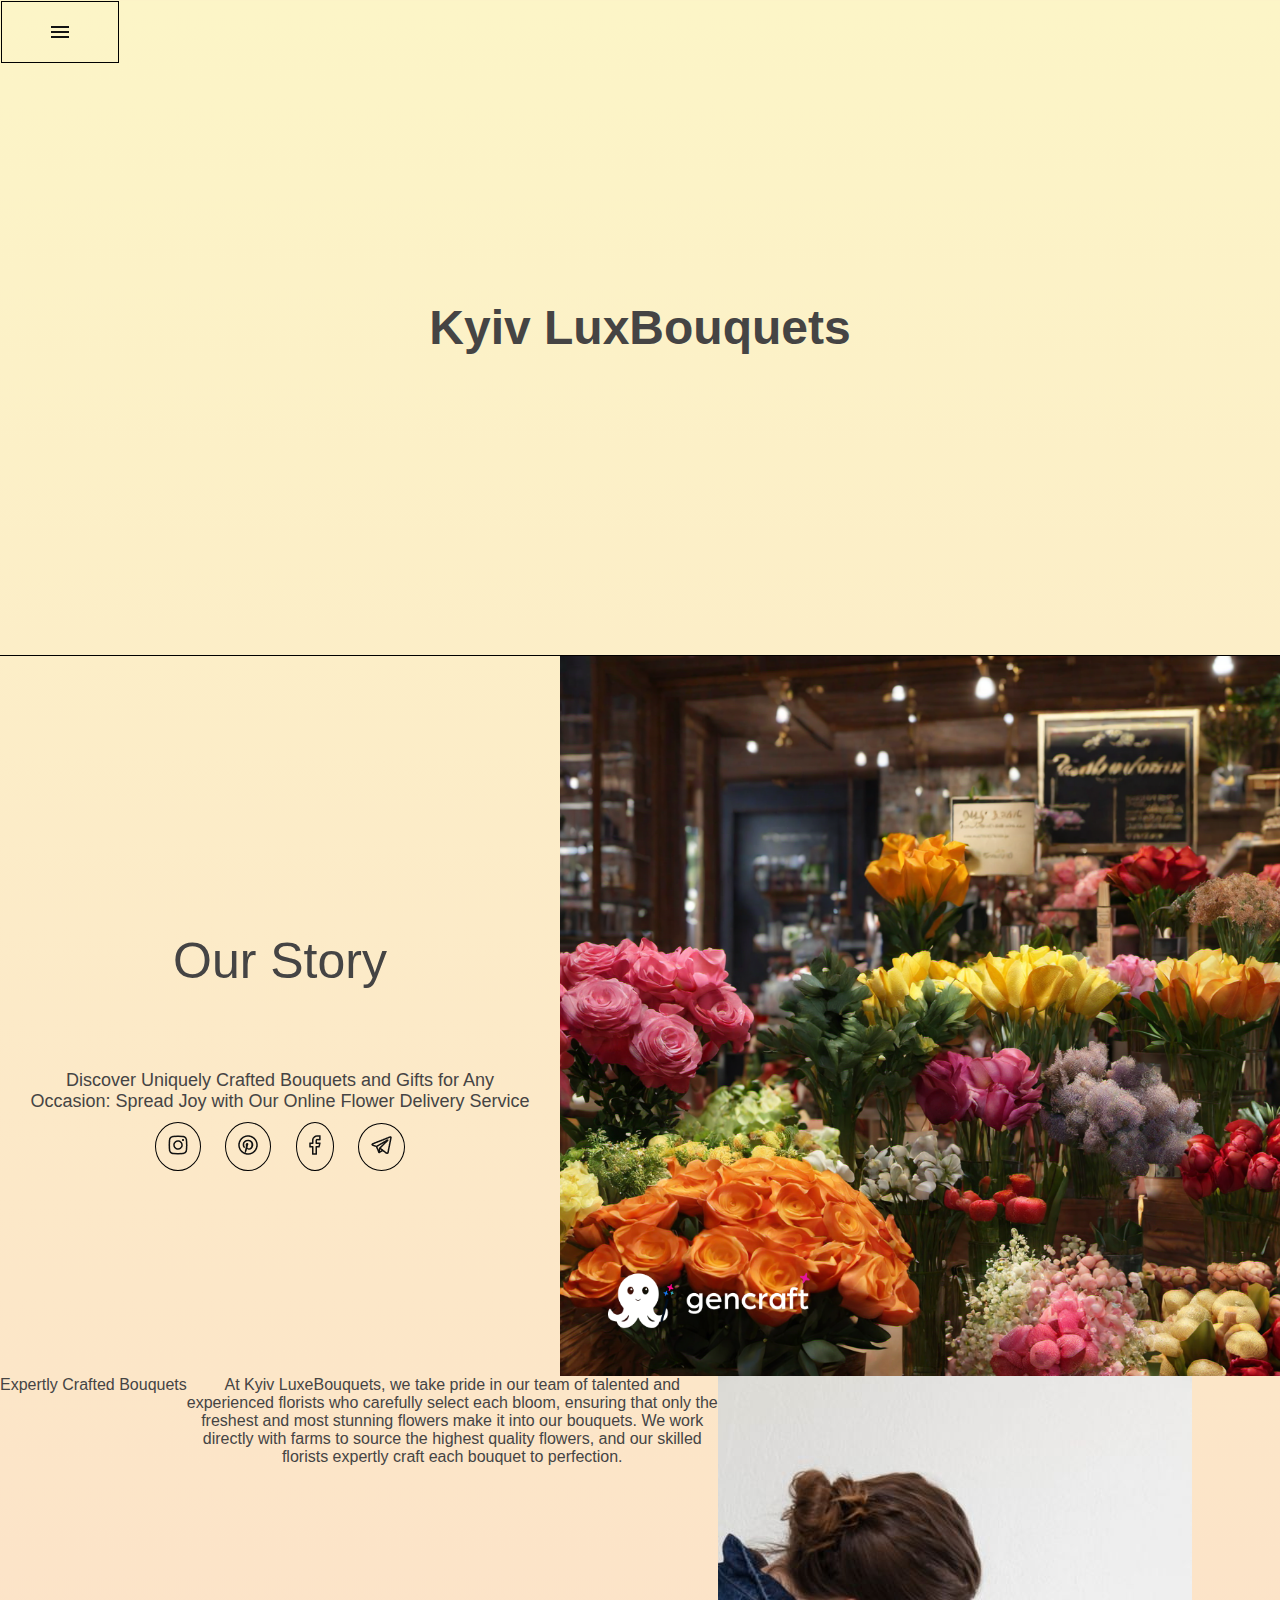
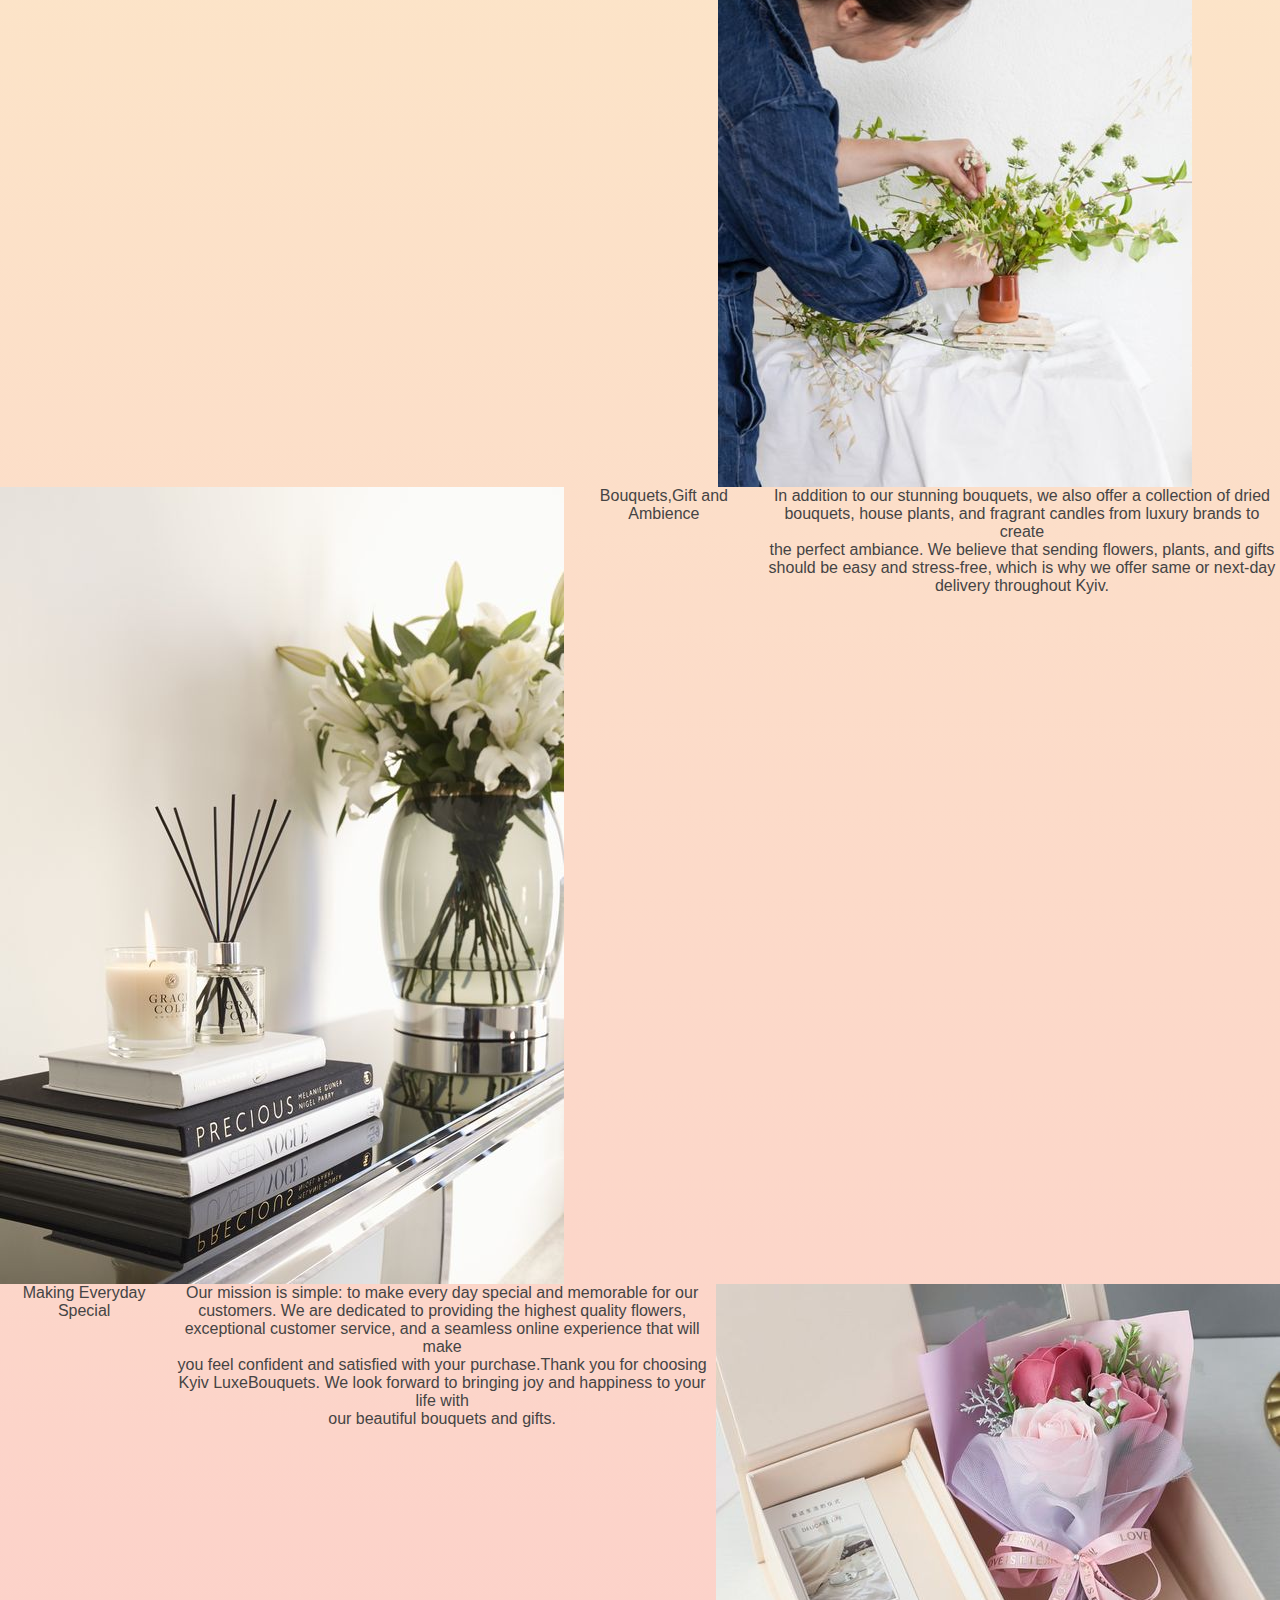
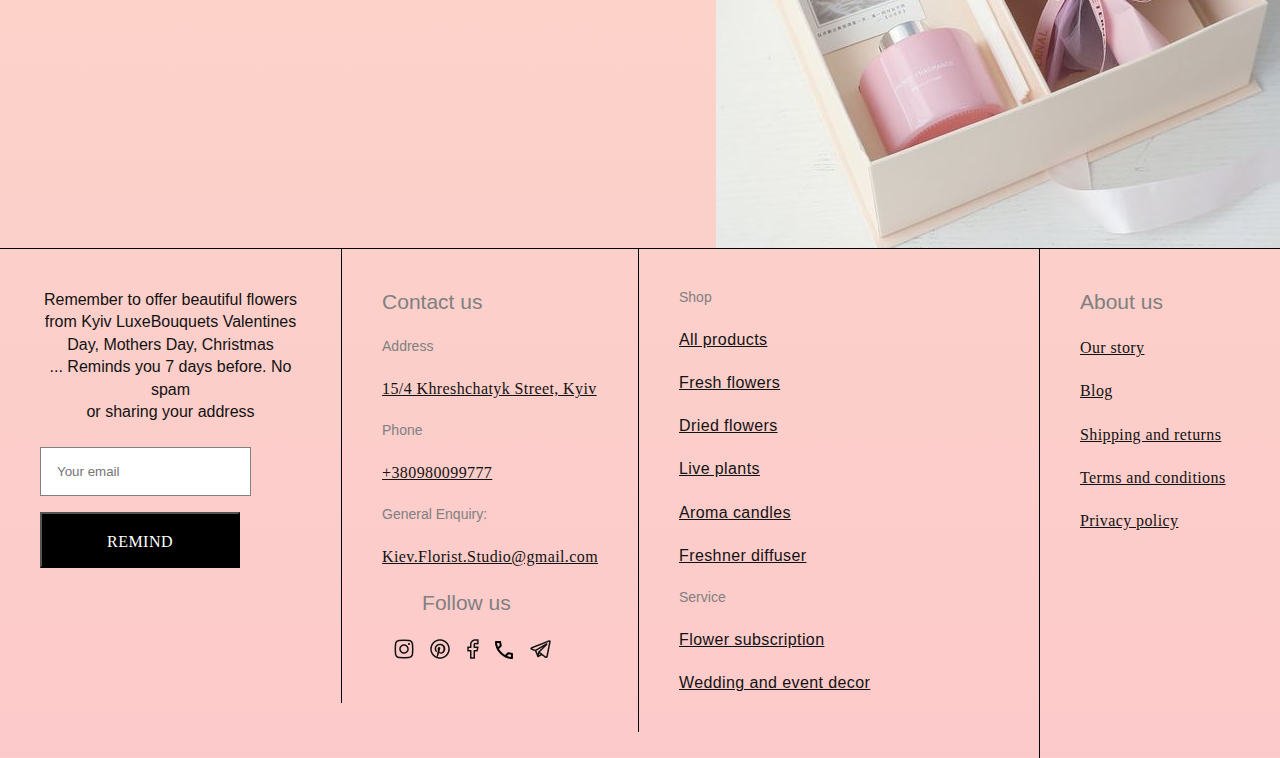
<file: landing-page.html>
<!DOCTYPE html>
<html>
    <head>
        <title>
            Kyiv LuxBouquets
        </title>
        <link rel="stylesheet" href="landing-page.css">
    </head>

    <body>
        
        <div id = "navbar">
            <div><img src="menu.svg"> </div>
        </div>

        <div id="menu">
            <ul>
                <li>Home</li>
                <li>Services</li>
                <li>Contact</li>
            </ul>
        </div>

        <h1 id="site">Kyiv LuxBouquets</h1>

        <div id="main-section">
            <div id="left">
                <div>Our Story </div>
                <div>
                    Discover Uniquely Crafted Bouquets and Gifts for Any<br>
                     Occasion: Spread Joy with Our Online Flower Delivery Service
                </div>
                <div id="links">
                    <button><img src="ig.png"> </button>
                    <button><img src="pinterest.png"> </button>
                    <button><img src="fb.png"> </button>
                    <button><img src="tele.png"> </button>
                </div>
            </div>
            <div id="right">
                <img src="a realistic sho 0.png">
            </div>
        </div>

        <div id="features">
            <div id="feature1">
                <div>
                    <div>Expertly Crafted Bouquets</div>
                    <div>At Kyiv LuxeBouquets, we take pride in our team of talented and<br>
                        experienced florists who carefully select each bloom, ensuring that only the<br>
                        freshest and most stunning flowers make it into our bouquets. We work <br>
                        directly with farms to source the highest quality flowers, and our skilled<br>
                        florists expertly craft each bouquet to perfection.</div>
                </div>
                <div><img src="making.jpg"> </div>
            </div>
            <div id="feature2">
                <div><img src="ambience.jpg"> </div>
                <div>
                    <div>Bouquets,Gift and Ambience</div>
                    <div>In addition to our stunning bouquets, we also offer a collection of dried<br>
                        bouquets, house plants, and fragrant candles from luxury brands to create<br>
                        the perfect ambiance. We believe that sending flowers, plants, and gifts<br>
                        should be easy and stress-free, which is why we offer same or next-day<br>
                        delivery throughout Kyiv.</div>
                </div>
            </div>
            <div id="feature3">
                <div>
                    <div>Making Everyday Special</div>
                    <div>
                        Our mission is simple: to make every day special and memorable for our <br>
                        customers. We are dedicated to providing the highest quality flowers,<br>
                         exceptional customer service, and a seamless online experience that will make<br>
                          you feel confident and satisfied with your purchase.Thank you for choosing<br>
                           Kyiv LuxeBouquets. We look forward to bringing joy and happiness to your life with<br>
                            our beautiful bouquets and gifts.
                    </div>
                </div>
                <div><img src="gift.jpg"> </div>
            </div>
        </div>

        <div id = "footer">
            <div class = "wrap-footer">
                <div>
                    Remember to offer beautiful flowers<br>
                     from Kyiv LuxeBouquets Valentines<br>
                      Day, Mothers Day, Christmas<br>
                      ... Reminds you 7 days before. No spam<br>
                       or sharing your address
                </div>
                <div id = "form-2">
                    <input type="text" placeholder ="Your email">
                    <button id="remind">Remind</button>
                </div>
            </div>
            <div class = "wrap-footer">
                <div>Contact us</div>
                <div class = "link-heading">Address</div>
                <a href="#" class = "link-sub">15/4 Khreshchatyk Street, Kyiv </a>
                <div class="link-heading">Phone</div>
                <a href = "#" class="link-sub">+380980099777</a>
                <div class = "link-heading">General Enquiry:</div>
                <a href = "#" class = "link-sub">Kiev.Florist.Studio@gmail.com</a>
                <div id = "social">
                    <div class="link-heading">Follow us</div>
                    <div>
                        <a href="#"><img src = "ig.png"></a>
                        <a href="#"><img src = "pinterest.png"></a>
                        <a href="#"><img src = "fb.png"></a>
                        <a href="#"><img src = "Vector.png"></a>
                        <a href="#"><img src = "tele.png"></a>
                    </div>

                </div>
            </div>
            <div class = "wrap-footer">
                <div class="link-heading">Shop</div>
                <a href="shop.html">All products</a>
                <a href="fresh.html">Fresh flowers</a>
                <a href="dried.html">Dried flowers</a>
                <a href="live.html">Live plants</a>
                <a href="aroma.html">Aroma candles</a>
                <a href="freshner.html">Freshner diffuser</a>
                <div class="link-heading">Service</div>
                <a href="#">Flower subscription</a>
                <a href="#">Wedding and event decor</a>
            </div>
            <div class = "wrap-footer">
                <div class="link-heading">About us</div>
                <a href="#">Our story</a>
                <a href="#">Blog</a>
                <a href="#">Shipping and returns</a>
                <a href="#">Terms and conditions</a>
                <a href="#">Privacy policy</a>
                
            </div>
        </div>
        <script src="landing-page.js"></script>
    </body>
</html>
</file>
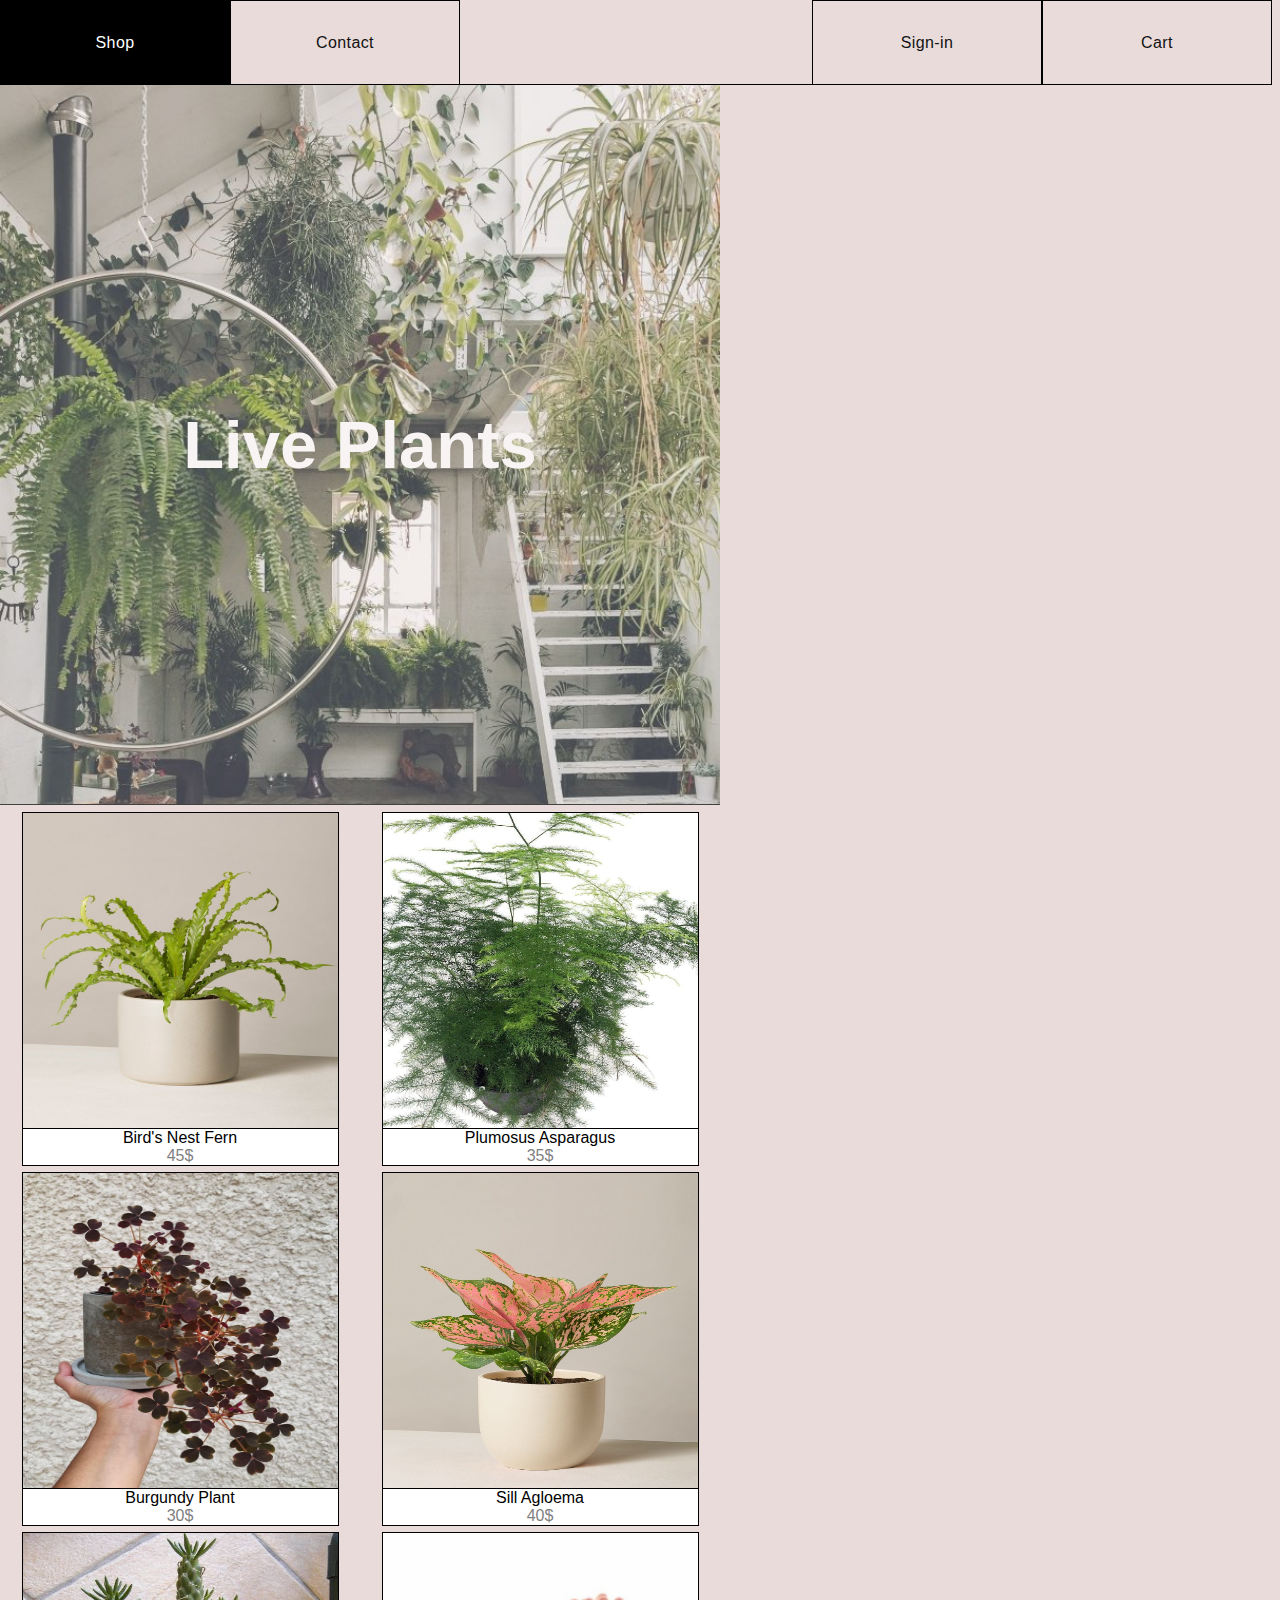
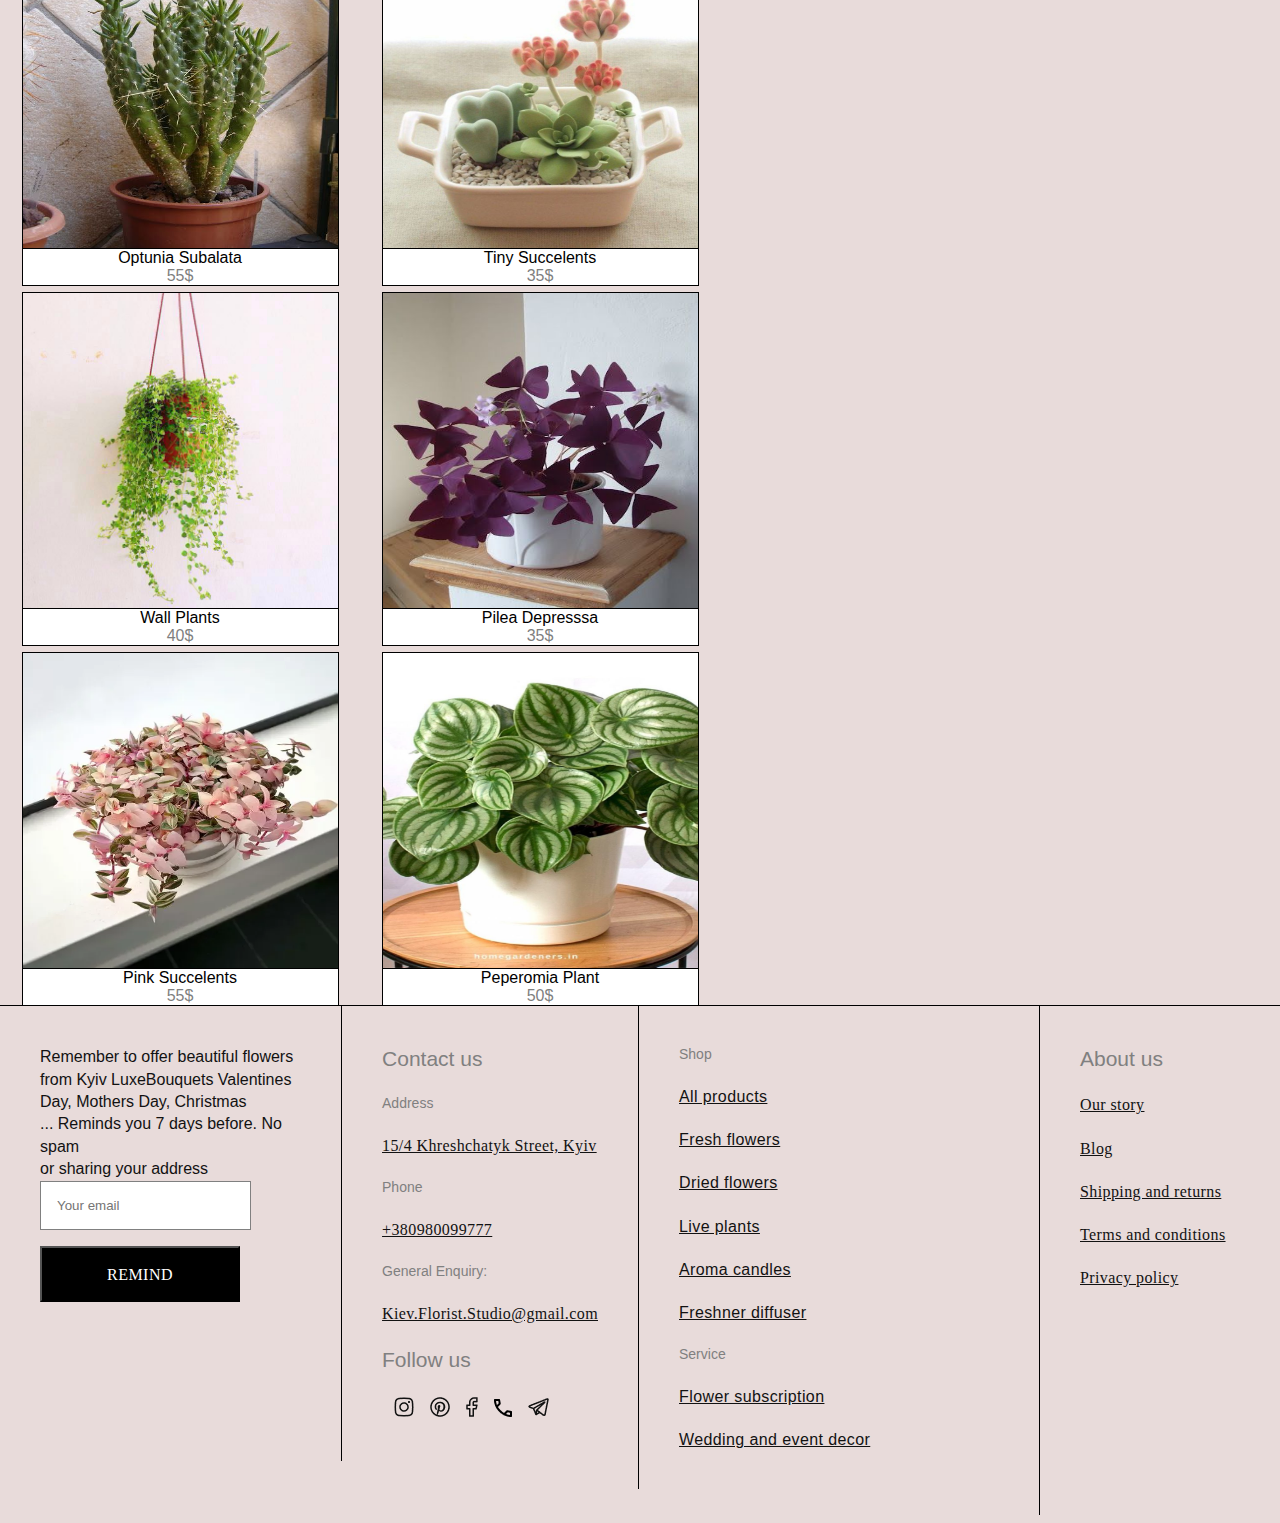
<file: live.html>
<!DOCTYPE html>
<html>
    <head>
        <title>
            Live Plants
        </title>
        <link rel="stylesheet" href="live.css">
    </head>
    <body>
        <div id = "navbar">
            <div id = "nav-menu-left">
                <div onclick="shop()">Shop</div>
                <div>Contact</div>
            </div>
            <div id = "nav-menu-right">
                <div>Sign-in</div>
                <div>Cart</div>
            </div>
        </div>

        <div id="main-section">
            <div id="left-column">
                Live Plants
            </div>
            <div id="right-column">
                <div class="content">
                    <div class="card-item">
                        <img src="bird's nest fern.jpeg">
                        <div class="details">
                            <div>Bird's Nest Fern</div>
                            <div>45$</div>
                        </div>
                    </div>
                    <div class="card-item">
                        <img src="burgundy plant.png">
                        <div class="details">
                            <div>Burgundy Plant</div>
                            <div>30$</div>
                        </div>
                    </div>
                    <div class="card-item">
                        <img src="Opuntia Subulata.jpeg">
                        <div class="details">
                            <div>Optunia Subalata</div>
                            <div>55$</div>
                        </div>
                    </div>
                    <div class="card-item">
                        <img src="pilea depressa.jpeg">
                        <div class="details">
                            <div>Wall Plants</div>
                            <div>40$</div>
                        </div>
                    </div>
                    <div class="card-item">
                        <img src="pink suuccelents.webp">
                        <div class="details">
                            <div>Pink Succelents</div>
                            <div>55$</div>
                        </div>
                    </div>
                </div>
                <div class="content">
                    <div class="card-item">
                        <img src="plumosus asparagus.jpeg">
                        <div class="details">
                            <div>Plumosus Asparagus</div>
                            <div>35$</div>
                        </div>
                    </div>
                    <div class="card-item">
                        <img src="sill agloema.jpeg">
                        <div class="details">
                            <div>Sill Agloema</div>
                            <div>40$</div>
                        </div>
                    </div>
                    <div class="card-item">
                        <img src="succelents.jpeg">
                        <div class="details">
                            <div>Tiny Succelents</div>
                            <div>35$</div>
                        </div>
                    </div>
                    <div class="card-item">
                        <img src="wall hanging.jpeg">
                        <div class="details">
                            <div>Pilea Depresssa</div>
                            <div>35$</div>
                        </div>
                    </div>
                    <div class="card-item">
                        <img src="Peperomia Plant - How Did Radiator Plants Become the Best_ Find Out_.jpeg">
                        <div class="details">
                            <div>Peperomia Plant</div>
                            <div>50$</div>
                        </div>
                    </div>
                </div>
            </div>
        </div>
        <div id = "footer">
            <div class = "wrap-footer">
                <div>
                    Remember to offer beautiful flowers<br>
                     from Kyiv LuxeBouquets Valentines<br>
                      Day, Mothers Day, Christmas<br>
                      ... Reminds you 7 days before. No spam<br>
                       or sharing your address
                </div>
                <div id = "form-2">
                    <input type="text" placeholder ="Your email">
                    <button id="remind">Remind</button>
                </div>
            </div>
            <div class = "wrap-footer">
                <div>Contact us</div>
                <div class = "link-heading">Address</div>
                <a href="#" class = "link-sub">15/4 Khreshchatyk Street, Kyiv </a>
                <div class="link-heading">Phone</div>
                <a href = "#" class="link-sub">+380980099777</a>
                <div class = "link-heading">General Enquiry:</div>
                <a href = "#" class = "link-sub">Kiev.Florist.Studio@gmail.com</a>
                <div id = "social">
                    <div class="link-heading">Follow us</div>
                    <div>
                        <a href="#"><img src = "ig.png"></a>
                        <a href="#"><img src = "pinterest.png"></a>
                        <a href="#"><img src = "fb.png"></a>
                        <a href="#"><img src = "Vector.png"></a>
                        <a href="#"><img src = "tele.png"></a>
                    </div>

                </div>
            </div>
            <div class = "wrap-footer">
                <div class="link-heading">Shop</div>
                <a href="shop.html">All products</a>
                <a href="fresh.html">Fresh flowers</a>
                <a href="dried.html">Dried flowers</a>
                <a href="live.html">Live plants</a>
                <a href="aroma.html">Aroma candles</a>
                <a href="freshner.html">Freshner diffuser</a>
                <div class="link-heading">Service</div>
                <a href="#">Flower subscription</a>
                <a href="#">Wedding and event decor</a>
            </div>
            <div class = "wrap-footer">
                <div class="link-heading">About us</div>
                <a href="#">Our story</a>
                <a href="#">Blog</a>
                <a href="#">Shipping and returns</a>
                <a href="#">Terms and conditions</a>
                <a href="#">Privacy policy</a>
                
            </div>
        </div>
        <script src="live.js"></script>
    </body>
</html>
</file>
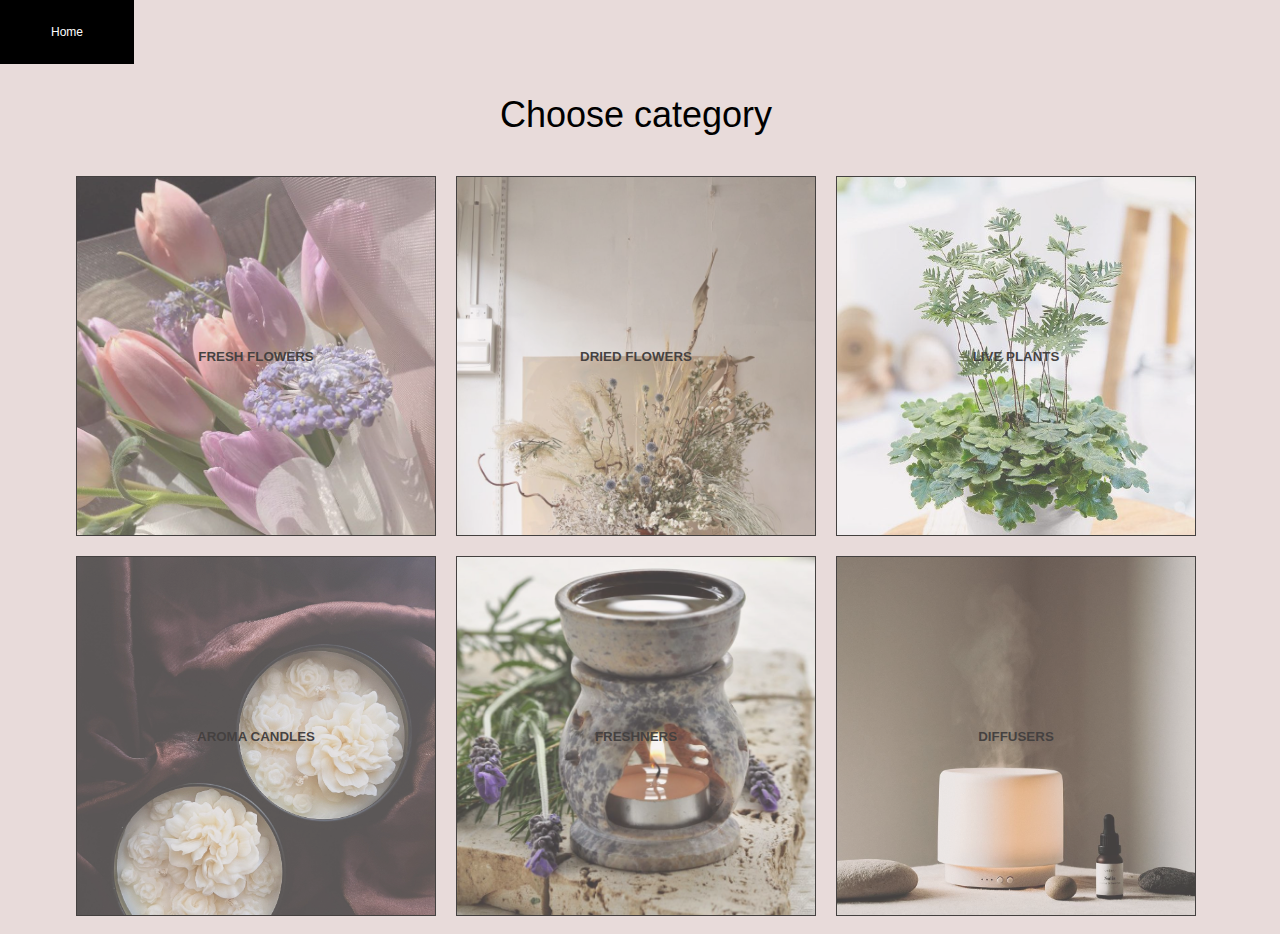
<file: shop.html>
<!DOCTYPE html>
<html>
    <head>
        <title>
            Shop: Categories
        </title>
        <link rel="stylesheet" href="shop.css">
    </head>
    <body>
        <button id = "home" onclick="home()">Home</button>
        <div id="main">
            <div id="text">Choose category</div>
            <div id="buttons">
                <button class="btn" onclick="fresh()">fresh flowers</button>
                <button class="btn" onclick="dried()">Dried flowers</button>
                <button class="btn" onclick="live()">live plants</button>
                <button class="btn" onclick="aroma()">aroma candles</button>
                <button class="btn" onclick="freshner()">freshners</button>
                <button class="btn" onclick="diffuser()">diffusers</button>
            </div>
        </div>
        <script src="shop.js"></script>

       
    </body>
</html>
</file>
<file: aroma.css>
body{
    margin-top:0px;
    margin-left:0px;
    background-color: #e8dbda;
    
}

#navbar{
    display: flex;
    justify-content: space-between;
    width:100%;
    border-bottom: 1px solid black;
} 

#navbar-toggle{
    display:flex;
    justify-content: space-between;
    border: 1px solid black;
    display: none;
}

#navbar-toggle div{
    padding: 16px;
    justify-content: center;
    align-items: center;
}

#navbar-toggle div:nth-child(1){
    border-right:1px solid black;
}

#navbar-toggle div:nth-child(2){
    border-left:1px solid black;
}

@media(max-width:1068px){
    #navbar{
        display:none;
    }

    #navbar-toggle{
        display:flex;
    }
}

#nav-menu-left,#nav-menu-right{
    display:flex;
    display: flex;
}

#nav-menu-left div,#nav-menu-right div{
    display: flex;
    width: 180px;
    padding: 32px 24px;
    justify-content: center;
    align-items: center;
    border:1px solid black;
    color: var(--black, #121212);
    font-family: Arial, Helvetica, sans-serif;
    font-size: 16px;
    font-style: normal;
    font-weight: 500;
    line-height: 120%; /* 19.2px */
    letter-spacing: 0.4px;
    border-bottom: none;
    transition-property: background-color,color;
    transition-duration: 3s;
}

#nav-menu-left div:hover,#nav-menu-right div:hover{
    background-color: black;
    color:white;
}

#main-section{
    display:flex;
    flex-wrap: wrap;
}

#left-column{
    display: flex;
    width: 720px;
    height: 720px;
    padding: 80px;
    justify-content: center;
    align-items: center;
    box-sizing: border-box;
    background-image:url("field-d.jpeg");
    background-size: 100%;
    opacity:0.7;
    color: var(--white, #FFF);
    text-align: center;
    font-family: Arial, Helvetica, sans-serif;
    font-size: 67px;
    font-style: normal;
    font-weight: 600;
    line-height: 120%; /* 80.4px */
    border-bottom: 1px solid black;
}


#right-column{
    margin-top: 25px;
    box-sizing: border-box;
    display: flex;
    flex-wrap: wrap;
}

.content{
    box-sizing: border-box;
    display: flex;
    flex-direction: column;
    align-items: flex-start;
}

.card-item{
    box-sizing: border-box;
    display: flex;
    width: 360px;
    height: 360px;
    padding: 24px;
    flex-direction: column;
    justify-content: flex-end;
    align-items: center;
}

.card-item img{
    width:315px;
    height:315px;
    border: 1px solid black;
}

.details{
    background-color: white;
    width:315px;
    text-align: center;
    border:1px solid black;
    border-top:none;
    font-family: Arial, Helvetica, sans-serif;
    font-weight: 400;
}

.details div:nth-child(2){
    color:grey;
}



#footer{
    margin-top:-25px;
    border-top:1px solid black;
    display: flex;
    width: 1440px;
    min-width: 768px;
    align-items: flex-start;
    align-content: flex-start;
}

.wrap-footer{
    display: flex;
    padding: 40px;
    flex-direction: column;
    align-items: flex-start;
}

.wrap-footer:nth-child(1){
    color: var(--black, #121212);
    font-family: 'Old sans',sans-serif;
    font-size: 16px;
    font-style: normal;
    font-weight: 400;
    line-height: 140%; /* 22.4px */
}

.wrap-footer input{
    display: flex;
    flex-direction: column;
    align-items: flex-start;
    gap: 12px;
    padding:16px;
    border:1px solid grey;
}

#remind{
    display: flex;
    height: 56px;
    padding: 16px 24px 14px 24px;
    justify-content: center;
    align-items: center;
    gap: 8px;
    align-self: stretch;
    margin-top:16px;
    color:white;
    background:black;
    color: var(--white, #FFF);
    font-family: Gilroy;
    font-size: 16px;
    font-style: normal;
    font-weight: 500;
    line-height: 120%; /* 19.2px */
    letter-spacing: 0.48px;
    text-transform: uppercase;
    width:200px;
}

.wrap-footer:nth-child(2){
    border-left:1px solid black;
    display: flex;
    padding: 40px;
    flex-direction: column;
    align-items: flex-start;
    gap: 24px;
    flex: 1 0 0;
}

.wrap-footer:nth-child(2) div:nth-child(1){
    color: var(--gray, #808080);
    font-family: 'Old-sans',sans-serif;
    font-size: 21px;
    font-style: normal;
    font-weight: 500;
    line-height: 120%; /* 25.2px */
}

.link-heading{
    color: var(--gray, #808080);
    font-family: 'Old sans',sans-serif;
    font-size: 14px;
    font-style: normal;
    font-weight: 400;
    line-height: 120%; /* 16.8px */
}

.link-sub{
    color: var(--black, #121212);
    font-family: Gilroy;
    font-size: 16px;
    font-style: normal;
    font-weight: 500;
    line-height: 120%; /* 19.2px */
    letter-spacing: 0.4px;
}

#social div:nth-child(2){
    margin-top:24px;
}

#social div a{
    margin-left:12px;
}

.wrap-footer:nth-child(3){
    display: flex;
    min-width: 320px;
    padding: 40px;
    flex-direction: column;
    align-items: flex-start;
    gap: 24px;
    border-left:1px solid black;
}

.wrap-footer:nth-child(3) a{
    color: var(--black, #121212);
    font-family: 'Old sans',sans-serif;
    font-size: 16px;
    font-style: normal;
    font-weight: 500;
    line-height: 120%; /* 19.2px */
    letter-spacing: 0.4px;
}

.wrap-footer:nth-child(4){
    min-width: 320px;
    min-height: 429px;
    max-height: 450px;
    padding: 40px;
    align-items: flex-start;
    gap: 24px;
    border-left:1px solid black;
}

.wrap-footer:nth-child(4) div:nth-child(1){
    font-size: 21px;
}

.wrap-footer:nth-child(4) a{
    color: var(--black, #121212);
    font-family: Gilroy;
    font-size: 16px;
    font-style: normal;
    font-weight: 500;
    line-height: 120%; /* 19.2px */
    letter-spacing: 0.4px;
}

button{
    cursor: pointer;
}
</file>
<file: diffuser.css>
body{
    margin-top:0px;
    margin-left:0px;
    background-color: #e8dbda;
    
}

#navbar{
    display: flex;
    justify-content: space-between;
    width:100%;
    border-bottom: 1px solid black;
} 

#navbar-toggle{
    display:flex;
    justify-content: space-between;
    border: 1px solid black;
    display: none;
}

#navbar-toggle div{
    padding: 16px;
    justify-content: center;
    align-items: center;
}

#navbar-toggle div:nth-child(1){
    border-right:1px solid black;
}

#navbar-toggle div:nth-child(2){
    border-left:1px solid black;
}

@media(max-width:1068px){
    #navbar{
        display:none;
    }

    #navbar-toggle{
        display:flex;
    }
}

#nav-menu-left,#nav-menu-right{
    display:flex;
    display: flex;
}

#nav-menu-left div,#nav-menu-right div{
    display: flex;
    width: 180px;
    padding: 32px 24px;
    justify-content: center;
    align-items: center;
    border:1px solid black;
    color: var(--black, #121212);
    font-family: Arial, Helvetica, sans-serif;
    font-size: 16px;
    font-style: normal;
    font-weight: 500;
    line-height: 120%; /* 19.2px */
    letter-spacing: 0.4px;
    border-bottom: none;
    transition-property: background-color,color;
    transition-duration: 3s;
}

#nav-menu-left div:hover,#nav-menu-right div:hover{
    background-color: black;
    color:white;
}

#main-section{
    display:flex;
    flex-wrap: wrap;
}

#left-column{
    display: flex;
    width: 720px;
    height: 720px;
    padding: 80px;
    justify-content: center;
    align-items: center;
    box-sizing: border-box;
    background-image:url("Home\ Fragrances\ for\ the\ New\ Year.jpeg");
    background-size: 100%;
    opacity:0.7;
    color: var(--white, #FFF);
    text-align: center;
    font-family: Arial, Helvetica, sans-serif;
    font-size: 67px;
    font-style: normal;
    font-weight: 600;
    line-height: 120%; /* 80.4px */
    border-bottom: 1px solid black;
}


#right-column{
    margin-top: 25px;
    box-sizing: border-box;
    display: flex;
    flex-wrap: wrap;
}

.content{
    box-sizing: border-box;
    display: flex;
    flex-direction: column;
    align-items: flex-start;
}

.card-item{
    box-sizing: border-box;
    display: flex;
    width: 360px;
    height: 360px;
    padding: 24px;
    flex-direction: column;
    justify-content: flex-end;
    align-items: center;
}

.card-item img{
    width:315px;
    height:315px;
    border: 1px solid black;
}

.details{
    background-color: white;
    width:315px;
    text-align: center;
    border:1px solid black;
    border-top:none;
    font-family: Arial, Helvetica, sans-serif;
    font-weight: 400;
}

.details div:nth-child(2){
    color:grey;
}



#footer{
    margin-top:-25px;
    border-top:1px solid black;
    display: flex;
    width: 1440px;
    min-width: 768px;
    align-items: flex-start;
    align-content: flex-start;
}

.wrap-footer{
    display: flex;
    padding: 40px;
    flex-direction: column;
    align-items: flex-start;
}

.wrap-footer:nth-child(1){
    color: var(--black, #121212);
    font-family: 'Old sans',sans-serif;
    font-size: 16px;
    font-style: normal;
    font-weight: 400;
    line-height: 140%; /* 22.4px */
}

.wrap-footer input{
    display: flex;
    flex-direction: column;
    align-items: flex-start;
    gap: 12px;
    padding:16px;
    border:1px solid grey;
}

#remind{
    display: flex;
    height: 56px;
    padding: 16px 24px 14px 24px;
    justify-content: center;
    align-items: center;
    gap: 8px;
    align-self: stretch;
    margin-top:16px;
    color:white;
    background:black;
    color: var(--white, #FFF);
    font-family: Gilroy;
    font-size: 16px;
    font-style: normal;
    font-weight: 500;
    line-height: 120%; /* 19.2px */
    letter-spacing: 0.48px;
    text-transform: uppercase;
    width:200px;
}

.wrap-footer:nth-child(2){
    border-left:1px solid black;
    display: flex;
    padding: 40px;
    flex-direction: column;
    align-items: flex-start;
    gap: 24px;
    flex: 1 0 0;
}

.wrap-footer:nth-child(2) div:nth-child(1){
    color: var(--gray, #808080);
    font-family: 'Old-sans',sans-serif;
    font-size: 21px;
    font-style: normal;
    font-weight: 500;
    line-height: 120%; /* 25.2px */
}

.link-heading{
    color: var(--gray, #808080);
    font-family: 'Old sans',sans-serif;
    font-size: 14px;
    font-style: normal;
    font-weight: 400;
    line-height: 120%; /* 16.8px */
}

.link-sub{
    color: var(--black, #121212);
    font-family: Gilroy;
    font-size: 16px;
    font-style: normal;
    font-weight: 500;
    line-height: 120%; /* 19.2px */
    letter-spacing: 0.4px;
}

#social div:nth-child(2){
    margin-top:24px;
}

#social div a{
    margin-left:12px;
}

.wrap-footer:nth-child(3){
    display: flex;
    min-width: 320px;
    padding: 40px;
    flex-direction: column;
    align-items: flex-start;
    gap: 24px;
    border-left:1px solid black;
}

.wrap-footer:nth-child(3) a{
    color: var(--black, #121212);
    font-family: 'Old sans',sans-serif;
    font-size: 16px;
    font-style: normal;
    font-weight: 500;
    line-height: 120%; /* 19.2px */
    letter-spacing: 0.4px;
}

.wrap-footer:nth-child(4){
    min-width: 320px;
    min-height: 429px;
    max-height: 450px;
    padding: 40px;
    align-items: flex-start;
    gap: 24px;
    border-left:1px solid black;
}

.wrap-footer:nth-child(4) div:nth-child(1){
    font-size: 21px;
}

.wrap-footer:nth-child(4) a{
    color: var(--black, #121212);
    font-family: Gilroy;
    font-size: 16px;
    font-style: normal;
    font-weight: 500;
    line-height: 120%; /* 19.2px */
    letter-spacing: 0.4px;
}

button{
    cursor: pointer;
}
</file>
<file: dried.css>
body{
    margin-top:0px;
    margin-left:0px;
    background-color: #e8dbda;
    
}

#navbar{
    display: flex;
    justify-content: space-between;
    width:100%;
    border-bottom: 1px solid black;
} 

#navbar-toggle{
    display:flex;
    justify-content: space-between;
    border: 1px solid black;
    display: none;
}

#navbar-toggle div{
    padding: 16px;
    justify-content: center;
    align-items: center;
}

#navbar-toggle div:nth-child(1){
    border-right:1px solid black;
}

#navbar-toggle div:nth-child(2){
    border-left:1px solid black;
}

@media(max-width:1068px){
    #navbar{
        display:none;
    }

    #navbar-toggle{
        display:flex;
    }
}

#nav-menu-left,#nav-menu-right{
    display:flex;
    display: flex;
}

#nav-menu-left div,#nav-menu-right div{
    display: flex;
    width: 180px;
    padding: 32px 24px;
    justify-content: center;
    align-items: center;
    border:1px solid black;
    color: var(--black, #121212);
    font-family: Arial, Helvetica, sans-serif;
    font-size: 16px;
    font-style: normal;
    font-weight: 500;
    line-height: 120%; /* 19.2px */
    letter-spacing: 0.4px;
    border-bottom: none;
    transition-property: background-color,color;
    transition-duration: 3s;
}

#nav-menu-left div:hover,#nav-menu-right div:hover{
    background-color: black;
    color:white;
}

#main-section{
    display:flex;
    flex-wrap: wrap;
}

#left-column{
    display: flex;
    width: 720px;
    height: 720px;
    padding: 80px;
    justify-content: center;
    align-items: center;
    box-sizing: border-box;
    background-image:url("field-d.jpeg");
    background-size: 100%;
    opacity:0.7;
    color: var(--white, #FFF);
    text-align: center;
    font-family: Arial, Helvetica, sans-serif;
    font-size: 67px;
    font-style: normal;
    font-weight: 600;
    line-height: 120%; /* 80.4px */
    border-bottom: 1px solid black;
}


#right-column{
    margin-top: 25px;
    box-sizing: border-box;
    display: flex;
    flex-wrap: wrap;
}

.content{
    box-sizing: border-box;
    display: flex;
    flex-direction: column;
    align-items: flex-start;
}

.card-item{
    box-sizing: border-box;
    display: flex;
    width: 360px;
    height: 360px;
    padding: 24px;
    flex-direction: column;
    justify-content: flex-end;
    align-items: center;
}

.card-item img{
    width:315px;
    height:315px;
    border: 1px solid black;
}

.details{
    background-color: white;
    width:315px;
    text-align: center;
    border:1px solid black;
    border-top:none;
    font-family: Arial, Helvetica, sans-serif;
    font-weight: 400;
}

.details div:nth-child(2){
    color:grey;
}



#footer{
    margin-top:-25px;
    border-top:1px solid black;
    display: flex;
    width: 1440px;
    min-width: 768px;
    align-items: flex-start;
    align-content: flex-start;
}

.wrap-footer{
    display: flex;
    padding: 40px;
    flex-direction: column;
    align-items: flex-start;
}

.wrap-footer:nth-child(1){
    color: var(--black, #121212);
    font-family: 'Old sans',sans-serif;
    font-size: 16px;
    font-style: normal;
    font-weight: 400;
    line-height: 140%; /* 22.4px */
}

.wrap-footer input{
    display: flex;
    flex-direction: column;
    align-items: flex-start;
    gap: 12px;
    padding:16px;
    border:1px solid grey;
}

#remind{
    display: flex;
    height: 56px;
    padding: 16px 24px 14px 24px;
    justify-content: center;
    align-items: center;
    gap: 8px;
    align-self: stretch;
    margin-top:16px;
    color:white;
    background:black;
    color: var(--white, #FFF);
    font-family: Gilroy;
    font-size: 16px;
    font-style: normal;
    font-weight: 500;
    line-height: 120%; /* 19.2px */
    letter-spacing: 0.48px;
    text-transform: uppercase;
    width:200px;
}

.wrap-footer:nth-child(2){
    border-left:1px solid black;
    display: flex;
    padding: 40px;
    flex-direction: column;
    align-items: flex-start;
    gap: 24px;
    flex: 1 0 0;
}

.wrap-footer:nth-child(2) div:nth-child(1){
    color: var(--gray, #808080);
    font-family: 'Old-sans',sans-serif;
    font-size: 21px;
    font-style: normal;
    font-weight: 500;
    line-height: 120%; /* 25.2px */
}

.link-heading{
    color: var(--gray, #808080);
    font-family: 'Old sans',sans-serif;
    font-size: 14px;
    font-style: normal;
    font-weight: 400;
    line-height: 120%; /* 16.8px */
}

.link-sub{
    color: var(--black, #121212);
    font-family: Gilroy;
    font-size: 16px;
    font-style: normal;
    font-weight: 500;
    line-height: 120%; /* 19.2px */
    letter-spacing: 0.4px;
}

#social div:nth-child(2){
    margin-top:24px;
}

#social div a{
    margin-left:12px;
}

.wrap-footer:nth-child(3){
    display: flex;
    min-width: 320px;
    padding: 40px;
    flex-direction: column;
    align-items: flex-start;
    gap: 24px;
    border-left:1px solid black;
}

.wrap-footer:nth-child(3) a{
    color: var(--black, #121212);
    font-family: 'Old sans',sans-serif;
    font-size: 16px;
    font-style: normal;
    font-weight: 500;
    line-height: 120%; /* 19.2px */
    letter-spacing: 0.4px;
}

.wrap-footer:nth-child(4){
    min-width: 320px;
    min-height: 429px;
    max-height: 450px;
    padding: 40px;
    align-items: flex-start;
    gap: 24px;
    border-left:1px solid black;
}

.wrap-footer:nth-child(4) div:nth-child(1){
    font-size: 21px;
}

.wrap-footer:nth-child(4) a{
    color: var(--black, #121212);
    font-family: Gilroy;
    font-size: 16px;
    font-style: normal;
    font-weight: 500;
    line-height: 120%; /* 19.2px */
    letter-spacing: 0.4px;
}

button{
    cursor: pointer;
}
</file>
<file: fresh.css>
body{
    margin-top:0px;
    margin-left:0px;
    background-color: #e8dbda;
    
}

#navbar{
    display: flex;
    justify-content: space-between;
    width:100%;
    border-bottom: 1px solid black;
} 

#navbar-toggle{
    display:flex;
    justify-content: space-between;
    border: 1px solid black;
    display: none;
}

#navbar-toggle div{
    padding: 16px;
    justify-content: center;
    align-items: center;
}

#navbar-toggle div:nth-child(1){
    border-right:1px solid black;
}

#navbar-toggle div:nth-child(2){
    border-left:1px solid black;
}

@media(max-width:1068px){
    #navbar{
        display:none;
    }

    #navbar-toggle{
        display:flex;
    }
}

#nav-menu-left,#nav-menu-right{
    display:flex;
    display: flex;
}

#nav-menu-left div,#nav-menu-right div{
    display: flex;
    width: 180px;
    padding: 32px 24px;
    justify-content: center;
    align-items: center;
    border:1px solid black;
    color: var(--black, #121212);
    font-family: Arial, Helvetica, sans-serif;
    font-size: 16px;
    font-style: normal;
    font-weight: 500;
    line-height: 120%; /* 19.2px */
    letter-spacing: 0.4px;
    border-bottom: none;
}

#main-section{
    display:flex;
    flex-wrap: wrap;
}

#left-column{
    display: flex;
    width: 720px;
    height: 720px;
    padding: 80px;
    justify-content: center;
    align-items: center;
    box-sizing: border-box;
    background-image:url("field.jpeg");
    background-size: 100%;
    opacity:0.8;
    color: var(--white, #FFF);
    text-align: center;
    font-family: Arial, Helvetica, sans-serif;
    font-size: 67px;
    font-style: normal;
    font-weight: 600;
    line-height: 120%; /* 80.4px */
    border-bottom: 1px solid black;
}

#right-column{
    margin-top: 25px;
    box-sizing: border-box;
    display: flex;
    flex-wrap: wrap;
}

.content{
    box-sizing: border-box;
    display: flex;
    flex-direction: column;
    align-items: flex-start;
}

.card-item{
    box-sizing: border-box;
    display: flex;
    width: 360px;
    height: 360px;
    padding: 24px;
    flex-direction: column;
    justify-content: flex-end;
    align-items: center;
}



#footer{
    margin-top:-25px;
    border-top:1px solid black;
    display: flex;
    width: 1440px;
    min-width: 768px;
    align-items: flex-start;
    align-content: flex-start;
}

.wrap-footer{
    display: flex;
    padding: 40px;
    flex-direction: column;
    align-items: flex-start;
}

.wrap-footer:nth-child(1){
    color: var(--black, #121212);
    font-family: 'Old sans',sans-serif;
    font-size: 16px;
    font-style: normal;
    font-weight: 400;
    line-height: 140%; /* 22.4px */
}

.wrap-footer input{
    display: flex;
    flex-direction: column;
    align-items: flex-start;
    gap: 12px;
    padding:16px;
    border:1px solid grey;
}

#remind{
    display: flex;
    height: 56px;
    padding: 16px 24px 14px 24px;
    justify-content: center;
    align-items: center;
    gap: 8px;
    align-self: stretch;
    margin-top:16px;
    color:white;
    background:black;
    color: var(--white, #FFF);
    font-family: Gilroy;
    font-size: 16px;
    font-style: normal;
    font-weight: 500;
    line-height: 120%; /* 19.2px */
    letter-spacing: 0.48px;
    text-transform: uppercase;
    width:200px;
}

.wrap-footer:nth-child(2){
    border-left:1px solid black;
    display: flex;
    padding: 40px;
    flex-direction: column;
    align-items: flex-start;
    gap: 24px;
    flex: 1 0 0;
}

.wrap-footer:nth-child(2) div:nth-child(1){
    color: var(--gray, #808080);
    font-family: 'Old-sans',sans-serif;
    font-size: 21px;
    font-style: normal;
    font-weight: 500;
    line-height: 120%; /* 25.2px */
}

.link-heading{
    color: var(--gray, #808080);
    font-family: 'Old sans',sans-serif;
    font-size: 14px;
    font-style: normal;
    font-weight: 400;
    line-height: 120%; /* 16.8px */
}

.link-sub{
    color: var(--black, #121212);
    font-family: Gilroy;
    font-size: 16px;
    font-style: normal;
    font-weight: 500;
    line-height: 120%; /* 19.2px */
    letter-spacing: 0.4px;
}

#social div:nth-child(2){
    margin-top:24px;
}

#social div a{
    margin-left:12px;
}

.wrap-footer:nth-child(3){
    display: flex;
    min-width: 320px;
    padding: 40px;
    flex-direction: column;
    align-items: flex-start;
    gap: 24px;
    border-left:1px solid black;
}

.wrap-footer:nth-child(3) a{
    color: var(--black, #121212);
    font-family: 'Old sans',sans-serif;
    font-size: 16px;
    font-style: normal;
    font-weight: 500;
    line-height: 120%; /* 19.2px */
    letter-spacing: 0.4px;
}

.wrap-footer:nth-child(4){
    min-width: 320px;
    min-height: 429px;
    max-height: 450px;
    padding: 40px;
    align-items: flex-start;
    gap: 24px;
    border-left:1px solid black;
}

.wrap-footer:nth-child(4) div:nth-child(1){
    font-size: 21px;
}

.wrap-footer:nth-child(4) a{
    color: var(--black, #121212);
    font-family: Gilroy;
    font-size: 16px;
    font-style: normal;
    font-weight: 500;
    line-height: 120%; /* 19.2px */
    letter-spacing: 0.4px;
}

button{
    cursor: pointer;
}
</file>
<file: freshner.css>
body{
    margin-top:0px;
    margin-left:0px;
    background-color: #e8dbda;
    
}

#navbar{
    display: flex;
    justify-content: space-between;
    width:100%;
    border-bottom: 1px solid black;
} 

#navbar-toggle{
    display:flex;
    justify-content: space-between;
    border: 1px solid black;
    display: none;
}

#navbar-toggle div{
    padding: 16px;
    justify-content: center;
    align-items: center;
}

#navbar-toggle div:nth-child(1){
    border-right:1px solid black;
}

#navbar-toggle div:nth-child(2){
    border-left:1px solid black;
}

@media(max-width:1068px){
    #navbar{
        display:none;
    }

    #navbar-toggle{
        display:flex;
    }
}

#nav-menu-left,#nav-menu-right{
    display:flex;
    display: flex;
}

#nav-menu-left div,#nav-menu-right div{
    display: flex;
    width: 180px;
    padding: 32px 24px;
    justify-content: center;
    align-items: center;
    border:1px solid black;
    color: var(--black, #121212);
    font-family: Arial, Helvetica, sans-serif;
    font-size: 16px;
    font-style: normal;
    font-weight: 500;
    line-height: 120%; /* 19.2px */
    letter-spacing: 0.4px;
    border-bottom: none;
    transition-property: background-color,color;
    transition-duration: 3s;
}

#nav-menu-left div:hover,#nav-menu-right div:hover{
    background-color: black;
    color:white;
}

#main-section{
    display:flex;
    flex-wrap: wrap;
}

#left-column{
    display: flex;
    width: 720px;
    height: 720px;
    padding: 80px;
    justify-content: center;
    align-items: center;
    box-sizing: border-box;
    background-image:url("Makes\ scents_\ Louis\ Vuitton\ launches\ its\ much-anticipated\ perfume\ range.jpeg");
    background-size: 100%;
    opacity:0.7;
    color: var(--white, #FFF);
    text-align: center;
    font-family: Arial, Helvetica, sans-serif;
    font-size: 67px;
    font-style: normal;
    font-weight: 600;
    line-height: 120%; /* 80.4px */
    border-bottom: 1px solid black;
}


#right-column{
    margin-top: 25px;
    box-sizing: border-box;
    display: flex;
    flex-wrap: wrap;
}

.content{
    box-sizing: border-box;
    display: flex;
    flex-direction: column;
    align-items: flex-start;
}

.card-item{
    box-sizing: border-box;
    display: flex;
    width: 360px;
    height: 360px;
    padding: 24px;
    flex-direction: column;
    justify-content: flex-end;
    align-items: center;
}

.card-item img{
    width:315px;
    height:315px;
    border: 1px solid black;
}

.details{
    background-color: white;
    width:315px;
    text-align: center;
    border:1px solid black;
    border-top:none;
    font-family: Arial, Helvetica, sans-serif;
    font-weight: 400;
}

.details div:nth-child(2){
    color:grey;
}



#footer{
    margin-top:-25px;
    border-top:1px solid black;
    display: flex;
    width: 1440px;
    min-width: 768px;
    align-items: flex-start;
    align-content: flex-start;
}

.wrap-footer{
    display: flex;
    padding: 40px;
    flex-direction: column;
    align-items: flex-start;
}

.wrap-footer:nth-child(1){
    color: var(--black, #121212);
    font-family: 'Old sans',sans-serif;
    font-size: 16px;
    font-style: normal;
    font-weight: 400;
    line-height: 140%; /* 22.4px */
}

.wrap-footer input{
    display: flex;
    flex-direction: column;
    align-items: flex-start;
    gap: 12px;
    padding:16px;
    border:1px solid grey;
}

#remind{
    display: flex;
    height: 56px;
    padding: 16px 24px 14px 24px;
    justify-content: center;
    align-items: center;
    gap: 8px;
    align-self: stretch;
    margin-top:16px;
    color:white;
    background:black;
    color: var(--white, #FFF);
    font-family: Gilroy;
    font-size: 16px;
    font-style: normal;
    font-weight: 500;
    line-height: 120%; /* 19.2px */
    letter-spacing: 0.48px;
    text-transform: uppercase;
    width:200px;
}

.wrap-footer:nth-child(2){
    border-left:1px solid black;
    display: flex;
    padding: 40px;
    flex-direction: column;
    align-items: flex-start;
    gap: 24px;
    flex: 1 0 0;
}

.wrap-footer:nth-child(2) div:nth-child(1){
    color: var(--gray, #808080);
    font-family: 'Old-sans',sans-serif;
    font-size: 21px;
    font-style: normal;
    font-weight: 500;
    line-height: 120%; /* 25.2px */
}

.link-heading{
    color: var(--gray, #808080);
    font-family: 'Old sans',sans-serif;
    font-size: 14px;
    font-style: normal;
    font-weight: 400;
    line-height: 120%; /* 16.8px */
}

.link-sub{
    color: var(--black, #121212);
    font-family: Gilroy;
    font-size: 16px;
    font-style: normal;
    font-weight: 500;
    line-height: 120%; /* 19.2px */
    letter-spacing: 0.4px;
}

#social div:nth-child(2){
    margin-top:24px;
}

#social div a{
    margin-left:12px;
}

.wrap-footer:nth-child(3){
    display: flex;
    min-width: 320px;
    padding: 40px;
    flex-direction: column;
    align-items: flex-start;
    gap: 24px;
    border-left:1px solid black;
}

.wrap-footer:nth-child(3) a{
    color: var(--black, #121212);
    font-family: 'Old sans',sans-serif;
    font-size: 16px;
    font-style: normal;
    font-weight: 500;
    line-height: 120%; /* 19.2px */
    letter-spacing: 0.4px;
}

.wrap-footer:nth-child(4){
    min-width: 320px;
    min-height: 429px;
    max-height: 450px;
    padding: 40px;
    align-items: flex-start;
    gap: 24px;
    border-left:1px solid black;
}

.wrap-footer:nth-child(4) div:nth-child(1){
    font-size: 21px;
}

.wrap-footer:nth-child(4) a{
    color: var(--black, #121212);
    font-family: Gilroy;
    font-size: 16px;
    font-style: normal;
    font-weight: 500;
    line-height: 120%; /* 19.2px */
    letter-spacing: 0.4px;
}

button{
    cursor: pointer;
}
</file>
<file: landing-page.css>
body{
    box-sizing: border-box;
    text-align: center;
    color: #454444;
    margin:0;
    padding:0;
    font-family: Arial, Helvetica, sans-serif;
    background-image:linear-gradient(#fcf5c7,#fccaca);  
}

#navbar{
    position: absolute;
    top:0;
    left: 0;
    width: 100%;
    display:flex;
    justify-content: space-between;
    z-index: 20;
}


#navbar div:hover{
    cursor: pointer;
}

#menu{
    background:white;
    position:absolute;
    top:0;
    left:0;
    z-index: 10;
    width:100%;
    height:100%;
    display:flex;
    flex-direction: column;
    justify-content: center;
    align-items: center;
    font-family: Arial, Helvetica, sans-serif;
    display: none;
}

#menu.active{
    display:flex;
}

#menu ul li{
    list-style: none;
    padding:10px;
    font-size: 1.4rem;
    font-weight: 700;
}

#menu ul li:hover{
    color: red;
    cursor: pointer;
}


#navbar div{
    padding:18px;
    border:1px solid black;
    margin:1px;
    width:80px;
    display:flex;
    justify-content: center;
    align-items: center;
    font-family: Arial, Helvetica, sans-serif;
    font-weight: 400;
    transition-property: background-color;
    transition-duration: 1s;
}

#nav-menu-left div:hover,#nav-menu-right div:hover{
    background-color: black;
}

#site{
    margin:300px auto;
    font-weight: 900;
    font-size: 48px;
}


#vid{
    position:absolute;
    top:0;
    left:0;
    z-index: -100;
    width:100%;
    height:100%;
    object-fit:cover;
    opacity: 0.7;
}


#footer{
    border-top:1px solid black;
    display: flex;
    width: 1440px;
    min-width: 768px;
    align-items: flex-start;
    align-content: flex-start;
}

.wrap-footer{
    display: flex;
    padding: 40px;
    flex-direction: column;
    align-items: flex-start;
}

.wrap-footer:nth-child(1){
    color: var(--black, #121212);
    font-family: 'Old sans',sans-serif;
    font-size: 16px;
    font-style: normal;
    font-weight: 400;
    line-height: 140%; /* 22.4px */
}

.wrap-footer input{
    display: flex;
    flex-direction: column;
    align-items: flex-start;
    gap: 12px;
    padding:16px;
    margin-top:24px;
    border:1px solid grey;
}

#remind{
    display: flex;
    height: 56px;
    padding: 16px 24px 14px 24px;
    justify-content: center;
    align-items: center;
    gap: 8px;
    align-self: stretch;
    margin-top:16px;
    color:white;
    background:black;
    color: var(--white, #FFF);
    font-family: Gilroy;
    font-size: 16px;
    font-style: normal;
    font-weight: 500;
    line-height: 120%; /* 19.2px */
    letter-spacing: 0.48px;
    text-transform: uppercase;
    width:200px;
}

.wrap-footer:nth-child(2){
    border-left:1px solid black;
    display: flex;
    padding: 40px;
    flex-direction: column;
    align-items: flex-start;
    gap: 24px;
    flex: 1 0 0;
}

.wrap-footer:nth-child(2) div:nth-child(1){
    color: var(--gray, #808080);
    font-family: 'Old-sans',sans-serif;
    font-size: 21px;
    font-style: normal;
    font-weight: 500;
    line-height: 120%; /* 25.2px */
}

.link-heading{
    color: var(--gray, #808080);
    font-family: 'Old sans',sans-serif;
    font-size: 14px;
    font-style: normal;
    font-weight: 400;
    line-height: 120%; /* 16.8px */
}

.link-sub{
    color: var(--black, #121212);
    font-family: Gilroy;
    font-size: 16px;
    font-style: normal;
    font-weight: 500;
    line-height: 120%; /* 19.2px */
    letter-spacing: 0.4px;
}




#social div:nth-child(2){
    margin-top:24px;
}

#social div a{
    margin-left:12px;
}

.wrap-footer:nth-child(3){
    display: flex;
    min-width: 320px;
    padding: 40px;
    flex-direction: column;
    align-items: flex-start;
    gap: 24px;
    border-left:1px solid black;
}

.wrap-footer:nth-child(3) a{
    color: var(--black, #121212);
    font-family: 'Old sans',sans-serif;
    font-size: 16px;
    font-style: normal;
    font-weight: 500;
    line-height: 120%; /* 19.2px */
    letter-spacing: 0.4px;
}

.wrap-footer:nth-child(4){
    min-width: 320px;
    min-height: 429px;
    max-height: 450px;
    padding: 40px;
    align-items: flex-start;
    gap: 24px;
    border-left:1px solid black;
}

.wrap-footer:nth-child(4) div:nth-child(1){
    font-size: 21px;
}

.wrap-footer:nth-child(4) a{
    color: var(--black, #121212);
    font-family: Gilroy;
    font-size: 16px;
    font-style: normal;
    font-weight: 500;
    line-height: 120%; /* 19.2px */
    letter-spacing: 0.4px;
}


button{
    cursor: pointer;
}

#main-section{
    display:flex;
    width:100%;
    border-top:1px solid black;
}

#left,#right{
    display:flex;
    flex-direction: column;
    justify-content: center;
    align-items: center;
    width:720px;
}

@font-face{
    src:url(FloralCapsNouveau.ttf);
    font-family: Floral;
}

#left div:nth-child(1){
    padding:80px;
    gap:64px;
    font-family: Arial, Helvetica, sans-serif;
    font-size: 50px;
    font-weight: 400;
}

#left div:nth-child(2){
    font-size: 18px;
    font-weight: 400;
}

#right img{
    width:720px;
}

#links button{
    padding:12px;
    border-radius: 50%;
    border:1px solid black;
    background: none;
    margin:10px;
}

#features{
    display:flex;
    flex-direction: column;
}

#features div{
    display:flex;
}
</file>
<file: live.css>
body{
    margin-top:0px;
    margin-left:0px;
    background-color: #e8dbda;
    
}

#navbar{
    display: flex;
    justify-content: space-between;
    width:100%;
    border-bottom: 1px solid black;
} 

#navbar-toggle{
    display:flex;
    justify-content: space-between;
    border: 1px solid black;
    display: none;
}

#navbar-toggle div{
    padding: 16px;
    justify-content: center;
    align-items: center;
}

#navbar-toggle div:nth-child(1){
    border-right:1px solid black;
}

#navbar-toggle div:nth-child(2){
    border-left:1px solid black;
}

@media(max-width:1068px){
    #navbar{
        display:none;
    }

    #navbar-toggle{
        display:flex;
    }
}

#nav-menu-left,#nav-menu-right{
    display:flex;
    display: flex;
}

#nav-menu-left div,#nav-menu-right div{
    display: flex;
    width: 180px;
    padding: 32px 24px;
    justify-content: center;
    align-items: center;
    border:1px solid black;
    color: var(--black, #121212);
    font-family: Arial, Helvetica, sans-serif;
    font-size: 16px;
    font-style: normal;
    font-weight: 500;
    line-height: 120%; /* 19.2px */
    letter-spacing: 0.4px;
    border-bottom: none;
    transition-property: background-color,color;
    transition-duration: 3s;
}

#nav-menu-left div:hover,#nav-menu-right div:hover{
    background-color: black;
    color:white;
}

#main-section{
    display:flex;
    flex-wrap: wrap;
}

#left-column{
    display: flex;
    width: 720px;
    height: 720px;
    padding: 80px;
    justify-content: center;
    align-items: center;
    box-sizing: border-box;
    background-image:url("room.jpeg");
    background-size: 100%;
    opacity:0.7;
    color: var(--white, #FFF);
    text-align: center;
    font-family: Arial, Helvetica, sans-serif;
    font-size: 67px;
    font-style: normal;
    font-weight: 600;
    line-height: 120%; /* 80.4px */
    border-bottom: 1px solid black;
}


#right-column{
    margin-top: 25px;
    box-sizing: border-box;
    display: flex;
    flex-wrap: wrap;
}

.content{
    box-sizing: border-box;
    display: flex;
    flex-direction: column;
    align-items: flex-start;
}

.card-item{
    box-sizing: border-box;
    display: flex;
    width: 360px;
    height: 360px;
    padding: 24px;
    flex-direction: column;
    justify-content: flex-end;
    align-items: center;
}

.card-item img{
    width:315px;
    height:315px;
    border: 1px solid black;
}

.details{
    background-color: white;
    width:315px;
    text-align: center;
    border:1px solid black;
    border-top:none;
    font-family: Arial, Helvetica, sans-serif;
    font-weight: 400;
}

.details div:nth-child(2){
    color:grey;
}



#footer{
    margin-top:-25px;
    border-top:1px solid black;
    display: flex;
    width: 1440px;
    min-width: 768px;
    align-items: flex-start;
    align-content: flex-start;
}

.wrap-footer{
    display: flex;
    padding: 40px;
    flex-direction: column;
    align-items: flex-start;
}

.wrap-footer:nth-child(1){
    color: var(--black, #121212);
    font-family: 'Old sans',sans-serif;
    font-size: 16px;
    font-style: normal;
    font-weight: 400;
    line-height: 140%; /* 22.4px */
}

.wrap-footer input{
    display: flex;
    flex-direction: column;
    align-items: flex-start;
    gap: 12px;
    padding:16px;
    border:1px solid grey;
}

#remind{
    display: flex;
    height: 56px;
    padding: 16px 24px 14px 24px;
    justify-content: center;
    align-items: center;
    gap: 8px;
    align-self: stretch;
    margin-top:16px;
    color:white;
    background:black;
    color: var(--white, #FFF);
    font-family: Gilroy;
    font-size: 16px;
    font-style: normal;
    font-weight: 500;
    line-height: 120%; /* 19.2px */
    letter-spacing: 0.48px;
    text-transform: uppercase;
    width:200px;
}

.wrap-footer:nth-child(2){
    border-left:1px solid black;
    display: flex;
    padding: 40px;
    flex-direction: column;
    align-items: flex-start;
    gap: 24px;
    flex: 1 0 0;
}

.wrap-footer:nth-child(2) div:nth-child(1){
    color: var(--gray, #808080);
    font-family: 'Old-sans',sans-serif;
    font-size: 21px;
    font-style: normal;
    font-weight: 500;
    line-height: 120%; /* 25.2px */
}

.link-heading{
    color: var(--gray, #808080);
    font-family: 'Old sans',sans-serif;
    font-size: 14px;
    font-style: normal;
    font-weight: 400;
    line-height: 120%; /* 16.8px */
}

.link-sub{
    color: var(--black, #121212);
    font-family: Gilroy;
    font-size: 16px;
    font-style: normal;
    font-weight: 500;
    line-height: 120%; /* 19.2px */
    letter-spacing: 0.4px;
}

#social div:nth-child(2){
    margin-top:24px;
}

#social div a{
    margin-left:12px;
}

.wrap-footer:nth-child(3){
    display: flex;
    min-width: 320px;
    padding: 40px;
    flex-direction: column;
    align-items: flex-start;
    gap: 24px;
    border-left:1px solid black;
}

.wrap-footer:nth-child(3) a{
    color: var(--black, #121212);
    font-family: 'Old sans',sans-serif;
    font-size: 16px;
    font-style: normal;
    font-weight: 500;
    line-height: 120%; /* 19.2px */
    letter-spacing: 0.4px;
}

.wrap-footer:nth-child(4){
    min-width: 320px;
    min-height: 429px;
    max-height: 450px;
    padding: 40px;
    align-items: flex-start;
    gap: 24px;
    border-left:1px solid black;
}

.wrap-footer:nth-child(4) div:nth-child(1){
    font-size: 21px;
}

.wrap-footer:nth-child(4) a{
    color: var(--black, #121212);
    font-family: Gilroy;
    font-size: 16px;
    font-style: normal;
    font-weight: 500;
    line-height: 120%; /* 19.2px */
    letter-spacing: 0.4px;
}


button{
    cursor: pointer;
}
</file>
<file: shop.css>
body{
    background-color: #e8dbda;
    margin-top:0px;
    margin-left: 0px;
}

#home{
    padding:24px 50px;
    border:none;
    font-weight: 300;
    font-size: 12px;
    border:1px solid black;
    background:none;
    transition-property: background-color,color;
    transition-duration:1s;
    font-family: sans-serif,Arial, Helvetica;
}

#home:hover{
    background-color:black;
    color:white;
}

#main{
    text-align: center;
}

#text{
    font-size: 36px;
    padding:30px;
    font-family:sans-serif,Arial, Helvetica;
}

#buttons{
    display: flex;
    justify-content: center;
    align-content: center;
    flex-wrap: wrap;
}

.btn{
    height:360px;
    width:360px;
    margin:10px;
    background:none;
    border:1px solid black;
    text-transform: uppercase;
    font-family: Arial, Helvetica, sans-serif;
    font-weight: 700;
    background-size: 100%;
    opacity:0.7;
}

.btn:nth-child(1){
    background-image: url("fresh-1.jpeg");
}

.btn:nth-child(1):hover{
    animation: bg;
    animation-duration: 7s;
    animation-iteration-count: infinite;
    animation-direction: alternate-reverse;
}

@keyframes bg{
    25%{
        background-image: url("fresh-1.jpeg");
        background-size: 100%;
    }
    50%{
        background-image: url("fresh-2.jpeg");
        background-size: 100%;
    }
    75%{
        background-image: url("fresh-3.png");
        background-size: 100%;
    }
    100%{
        background-image: url("fresh-4.jpeg");
        background-size: 100%;
    }
}

.btn:nth-child(2){
    background-image: url("dried-1.jpeg");
}

.btn:nth-child(2):hover{
    animation: bg-2;
    animation-duration: 7s;
    animation-iteration-count: infinite;
    animation-timing-function: ease;
}

@keyframes bg-2{
    25%{
        background-image: url("dried-2.jpeg");
        background-size: 100%;
    }
    50%{
        background-image: url("dried-3.jpeg");
        background-size: 100%;
    }
    75%{
        background-image: url("dried-4.jpeg");
        background-size: 100%;
    }
    100%{
        background-image: url("dried-1.jpeg");
        background-size: 100%;
    }
}

.btn:nth-child(3){
    background-image: url("live-1.jpeg");
}

.btn:nth-child(3):hover{
    animation: bg3;
    animation-duration: 7s;
    animation-iteration-count: infinite;
    animation-direction: alternate-reverse;
}

@keyframes bg3{
    25%{
        background-image: url("live-2.jpeg");
        background-size: 100%;
    }
    50%{
        background-image: url("live-3.jpeg");
        background-size: 100%;
    }
    75%{
        background-image: url("live-4.jpeg");
        background-size: 100%;
    }
    100%{
        background-image: url("live-3.jpeg");
        background-size: 100%;
    }
}

.btn:nth-child(4){
    background-image: url("candles-1.jpeg");
}

.btn:nth-child(4):hover{
    animation: bg4;
    animation-duration: 7s;
    animation-iteration-count: infinite;
    animation-direction: alternate-reverse;
}

@keyframes bg4{
    25%{
        background-image: url("candles-2.jpeg");
        background-size: 100%;
    }
    50%{
        background-image: url("candles-3.jpeg");
        background-size: 100%;
    }
    75%{
        background-image: url("candles-4.jpeg");
        background-size: 100%;
    }
    100%{
        background-image: url("candles-3.jpeg");
        background-size: 100%;
    }
}

.btn:nth-child(5){
    background-image: url("freshner-1.jpeg");
}

.btn:nth-child(5):hover{
    animation: bg5;
    animation-duration: 7s;
    animation-iteration-count: infinite;
    animation-direction: alternate-reverse;
}

@keyframes bg5{
    25%{
        background-image: url("freshner-2.jpeg");
        background-size: 100%;
    }
    50%{
        background-image: url("freshner-3.jpeg");
        background-size: 100%;
    }
    75%{
        background-image: url("freshener-4.jpeg");
        background-size: 100%;
    }
    100%{
        background-image: url("freshner-3.jpeg");
        background-size: 100%;
    }
}


.btn:nth-child(6){
    background-image: url("diffuser-1.jpeg");
    background-position-y: -150px;
}

.btn:nth-child(6):hover{
    animation: bg;
    animation-duration: 7s;
    animation-iteration-count: infinite;
    animation-direction: alternate-reverse;
}

@keyframes bg{
    25%{
        background-image: url("diffuser-2.jpeg");
        background-size: 100%;
        background-position-y: center;
    }
    50%{
        background-image: url("diffuser-3.jpeg");
        background-size: 100%;
        background-position-y: center;
    }
    75%{
        background-image: url("diffuser-4.jpeg");
        background-size: 100%;
        background-position-y: center;
    }
    100%{
        background-image: url("diffuser-3.jpeg");
        background-size: 100%;
        background-position-y: center;
    }
}

button{
    cursor: pointer;
}
</file>
